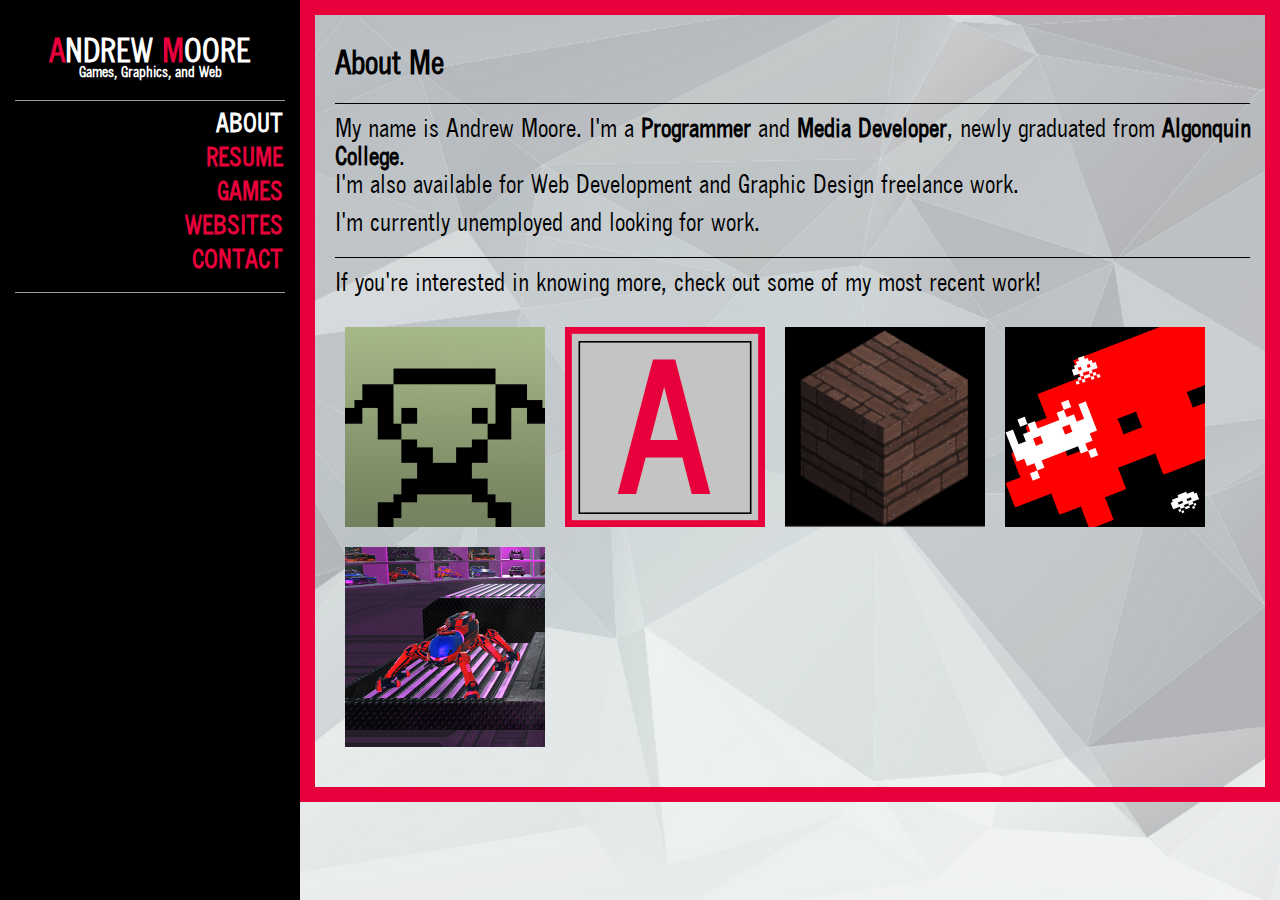
<file: index.html>
<!DOCTYPE html>
<html>
<!-- Head -->
	<head>
		<!-- metadata -->
		<meta charset="utf-8"/>
		<!-- Favicon -->
		<link rel="apple-touch-icon" sizes="57x57" href="Favicons/Favicons V2/apple-icon-57x57.png">
		<link rel="apple-touch-icon" sizes="60x60" href="Favicons/Favicons V2/apple-icon-60x60.png">
		<link rel="apple-touch-icon" sizes="72x72" href="Favicons/Favicons V2/apple-icon-72x72.png">
		<link rel="apple-touch-icon" sizes="76x76" href="Favicons/Favicons V2/apple-icon-76x76.png">
		<link rel="apple-touch-icon" sizes="114x114" href="Favicons/Favicons V2/apple-icon-114x114.png">
		<link rel="apple-touch-icon" sizes="120x120" href="Favicons/Favicons V2/apple-icon-120x120.png">
		<link rel="apple-touch-icon" sizes="144x144" href="Favicons/Favicons V2/apple-icon-144x144.png">
		<link rel="apple-touch-icon" sizes="152x152" href="Favicons/Favicons V2/apple-icon-152x152.png">
		<link rel="apple-touch-icon" sizes="180x180" href="Favicons/Favicons V2/apple-icon-180x180.png">
		<link rel="icon" type="image/png" sizes="192x192"  href="Favicons/Favicons V2/android-icon-192x192.png">
		<link rel="icon" type="image/png" sizes="32x32" href="Favicons/Favicons V2/favicon-32x32.png">
		<link rel="icon" type="image/png" sizes="96x96" href="Favicons/Favicons V2/favicon-96x96.png">
		<link rel="icon" type="image/png" sizes="16x16" href="Favicons/Favicons V2/favicon-16x16.png">
		<link rel="manifest" href="Favicons/Favicons V2/manifest.json">
		<meta name="msapplication-TileColor" content="#ffffff">
		<meta name="msapplication-TileImage" content="/ms-icon-144x144.png">
		<meta name="theme-color" content="#ffffff">
		<!-- Title -->
		<title>Andrew Moore - Games, Graphics, and Web</title>
		<!-- Javascript -->
		<script src="Javascripts/jquery-3.1.1.min.js"></script>
		<script src="Javascripts/sitenav_highlight.js"></script>
		<script src="Javascripts/overlay_reveal.js"></script>
		<!-- CSS -->
		<link rel="stylesheet" href="CSS/main.css"/>
		
	</head>
	
	

	<div class = "sidebarbg"></div>
	<div id = "sidenav"></div>
	
	<!-- Page Content -->
	<div class="index_content">
		<h1>About Me</h1>
		<hr>
		<p>My name is Andrew Moore. I'm a <strong>Programmer</strong> and <strong>Media Developer</strong>, newly graduated from <strong>Algonquin College</strong>.<br>
		I'm also available for Web Development and Graphic Design freelance work.</p>
		
		<p>I'm currently unemployed and looking for work.</p>
		<hr>
		<p>If you're interested in knowing more, check out some of my most recent work!</p>
		
		<div class="showcase">
			<!-- Pip Pup -->
			<div class="box_item">
				<img class="box_item_picture" src="Images/pip_pup_cropped.png" alt="Pip-Pup Game Image">
				<a href="pippup.html">
					<div class="box_item_overlay" onmouseover="showOverlay()" onmouseleave="hideOverlay()">
						<div class="box_item_name">Pip Pup</div>
						<div class="box_item_bottom_content">
							<div class="box_item_genre">Mobile, Virtual Pet</div>
							<div class="box_item_platform">Android</div>
						</div>			
					</div>
				</a>
			</div>
		
			<!-- Andrew Moore Website -->
			<div class="box_item">
				<img class="box_item_picture" src="Images/favicon_andrewmoore.png" alt="Website Image">
				<a href="index.html">
					<div class="box_item_overlay" onmouseover="showOverlay()" onmouseleave="hideOverlay()">
						<div class="box_item_name">alfabitsgamedev.com</div>
						<div class="box_item_bottom_content">
							<div class="box_item_genre">Game, Graphics and Web</div>
							<div class="box_item_platform">Andrew Moore</div>
						</div>			
					</div>
				</a>
			</div>
			
			<!-- WONDERCUBE -->
			<div class="box_item">
				<img class="box_item_picture" src="Images/wondercube_cropped.png" alt="Wondercube Game Image">
				<a href="wondercube.html">
					<div class="box_item_overlay" onmouseover="showOverlay()" onmouseleave="hideOverlay()">
						<div class="box_item_name">WONDERCUBE</div>
						<div class="box_item_bottom_content">
							<div class="box_item_genre">3D Box Puzzle Game</div>
							<div class="box_item_platform">PC</div>
						</div>			
					</div>
				</a>
			</div>
			
			<!-- Space Invaders: REDACTED -->
			<div class="box_item">
				<img class="box_item_picture" src="Images/spaceinvaders_cropped.png" alt="Space Game Image">
				<a href="spaceinvaders.html">
					<div class="box_item_overlay" onmouseover="showOverlay()" onmouseleave="hideOverlay()">
						<div class="box_item_name">Space Invaders: REDACTED</div>
						<div class="box_item_bottom_content">
							<div class="box_item_genre">2D Shoot 'Em Up</div>
							<div class="box_item_platform">PC</div>
						</div>			
					</div>
				</a>
			</div>
			
			<!-- Deathstrict -->
			<div class="box_item">
				<img class="box_item_picture" src="Images/deathstrict_image_cropped.png" alt="Deathstrict Game Image">
				<a href="deathstrict.html">
					<div class="box_item_overlay" onmouseover="showOverlay()" onmouseleave="hideOverlay()">
						<div class="box_item_name">DEATHSTRICT</div>
						<div class="box_item_bottom_content">
							<div class="box_item_genre">Vehicle Shooter</div>
							<div class="box_item_platform">PC</div>
						</div>			
					</div>
				</a>
			</div>
		</div>
		
	</div>
	
	<body>
		
	</body>
	
	<!-- Load the side navigation bar -->
	<script> 
		$(function(){
			$("#sidenav").load("sidenav.html");
		});
    </script>
	
</html>
</file>
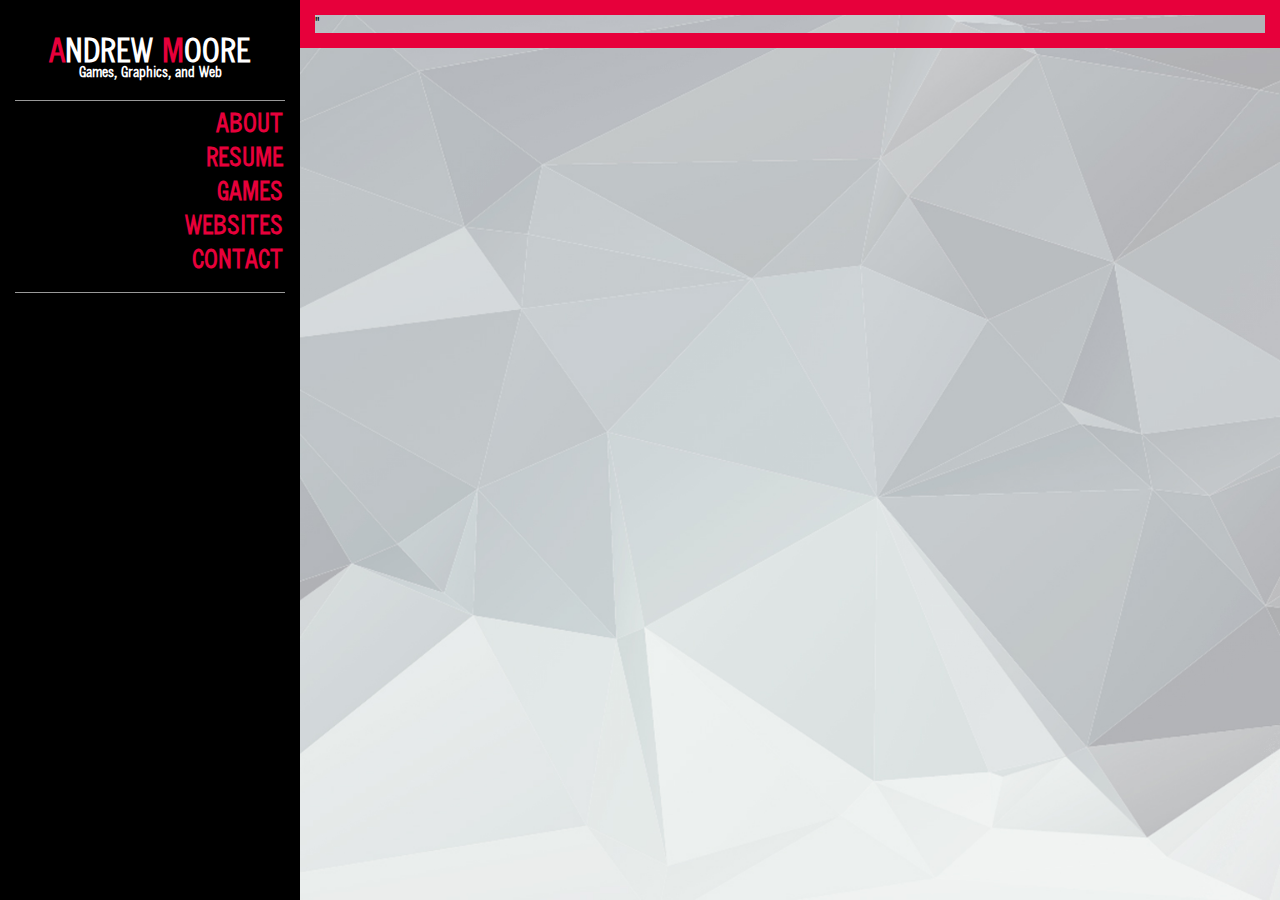
<file: about.html>
<!DOCTYPE html>
<html>
<!-- Head -->
	<head>
		<!-- metadata -->
		<meta charset="utf-8"/>
		<!-- Favicon -->
		<link rel="apple-touch-icon" sizes="57x57" href="Favicons/Favicons V2/apple-icon-57x57.png">
		<link rel="apple-touch-icon" sizes="60x60" href="Favicons/Favicons V2/apple-icon-60x60.png">
		<link rel="apple-touch-icon" sizes="72x72" href="Favicons/Favicons V2/apple-icon-72x72.png">
		<link rel="apple-touch-icon" sizes="76x76" href="Favicons/Favicons V2/apple-icon-76x76.png">
		<link rel="apple-touch-icon" sizes="114x114" href="Favicons/Favicons V2/apple-icon-114x114.png">
		<link rel="apple-touch-icon" sizes="120x120" href="Favicons/Favicons V2/apple-icon-120x120.png">
		<link rel="apple-touch-icon" sizes="144x144" href="Favicons/Favicons V2/apple-icon-144x144.png">
		<link rel="apple-touch-icon" sizes="152x152" href="Favicons/Favicons V2/apple-icon-152x152.png">
		<link rel="apple-touch-icon" sizes="180x180" href="Favicons/Favicons V2/apple-icon-180x180.png">
		<link rel="icon" type="image/png" sizes="192x192"  href="Favicons/Favicons V2/android-icon-192x192.png">
		<link rel="icon" type="image/png" sizes="32x32" href="Favicons/Favicons V2/favicon-32x32.png">
		<link rel="icon" type="image/png" sizes="96x96" href="Favicons/Favicons V2/favicon-96x96.png">
		<link rel="icon" type="image/png" sizes="16x16" href="Favicons/Favicons V2/favicon-16x16.png">
		<link rel="manifest" href="Favicons/Favicons V2/manifest.json">
		<meta name="msapplication-TileColor" content="#ffffff">
		<meta name="msapplication-TileImage" content="/ms-icon-144x144.png">
		<meta name="theme-color" content="#ffffff">
		<!-- Title -->
		<title>Andrew Moore - Games, Graphics, and Web</title>
		<!-- Javascript -->
		<script src="Javascripts/jquery-3.1.1.min.js"></script>
		<!-- CSS -->
		<link rel="stylesheet" href="CSS/main.css"/>
		
	</head>
	
	<script> 
		$(function(){
			$("#sidenav").load("sidenav.html"); 
		});
    </script> 

	<div class = "sidebarbg"></div>"
	<div id = "sidenav"></div>
	<div class = "about_page_content">
	
	</div>
	<body>
		
	</body>
</html>
</file>
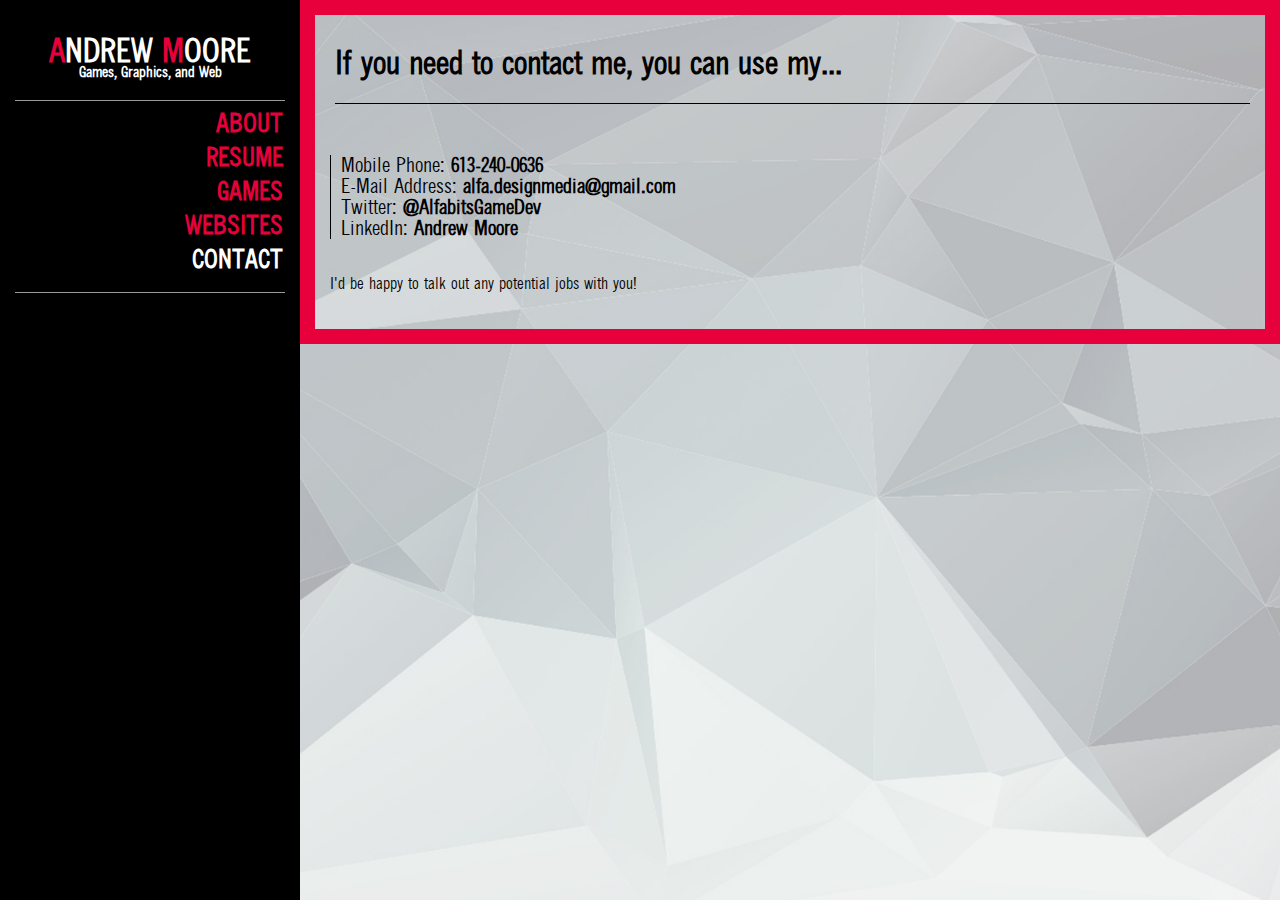
<file: contact.html>
<!DOCTYPE html>
<html>
<!-- Head -->
	<head>
		<!-- metadata -->
		<meta charset="utf-8"/>
		<!-- Favicon -->
		<link rel="apple-touch-icon" sizes="57x57" href="Favicons/Favicons V2/apple-icon-57x57.png">
		<link rel="apple-touch-icon" sizes="60x60" href="Favicons/Favicons V2/apple-icon-60x60.png">
		<link rel="apple-touch-icon" sizes="72x72" href="Favicons/Favicons V2/apple-icon-72x72.png">
		<link rel="apple-touch-icon" sizes="76x76" href="Favicons/Favicons V2/apple-icon-76x76.png">
		<link rel="apple-touch-icon" sizes="114x114" href="Favicons/Favicons V2/apple-icon-114x114.png">
		<link rel="apple-touch-icon" sizes="120x120" href="Favicons/Favicons V2/apple-icon-120x120.png">
		<link rel="apple-touch-icon" sizes="144x144" href="Favicons/Favicons V2/apple-icon-144x144.png">
		<link rel="apple-touch-icon" sizes="152x152" href="Favicons/Favicons V2/apple-icon-152x152.png">
		<link rel="apple-touch-icon" sizes="180x180" href="Favicons/Favicons V2/apple-icon-180x180.png">
		<link rel="icon" type="image/png" sizes="192x192"  href="Favicons/Favicons V2/android-icon-192x192.png">
		<link rel="icon" type="image/png" sizes="32x32" href="Favicons/Favicons V2/favicon-32x32.png">
		<link rel="icon" type="image/png" sizes="96x96" href="Favicons/Favicons V2/favicon-96x96.png">
		<link rel="icon" type="image/png" sizes="16x16" href="Favicons/Favicons V2/favicon-16x16.png">
		<link rel="manifest" href="Favicons/Favicons V2/manifest.json">
		<meta name="msapplication-TileColor" content="#ffffff">
		<meta name="msapplication-TileImage" content="/ms-icon-144x144.png">
		<meta name="theme-color" content="#ffffff">
		<!-- Title -->
		<title>Andrew Moore - Games, Graphics, and Web</title>
		<!-- Javascript -->
		<script src="Javascripts/jquery-3.1.1.min.js"></script>
		<!-- CSS -->
		<link rel="stylesheet" href="CSS/main.css"/>
		<link rel="stylesheet" href="CSS/contact.css"/>
		
	</head>
	
	<script> 
		$(function(){
			$("#sidenav").load("sidenav.html"); 
		});
    </script> 

	<div class = "sidebarbg"></div>
	<div id = "sidenav"></div>
	
	<div class="index_content">
		<h1>If you need to contact me, you can use my...</h1>
		<hr>
	</div>
	<div class="content">
		<p class="verticalline">
			Mobile Phone: <strong>613-240-0636</strong><br>
			E-Mail Address: <a href="mailto:alfa.designmedia@gmail">alfa.designmedia@gmail.com</a><br>
			Twitter: <a class="twitter_link" href="https://twitter.com/AlfabitsGameDev">@AlfabitsGameDev</a><br>
			LinkedIn: <a class="linkedin_link" href="https://ca.linkedin.com/in/andrew-moore-38a0ab98">Andrew Moore</a>
		</p>
		
		<div class="clear"></div>
		
		<p>I'd be happy to talk out any potential jobs with you!</p>
	</div>
	<body>
		
	</body>
	
	
</html>
</file>
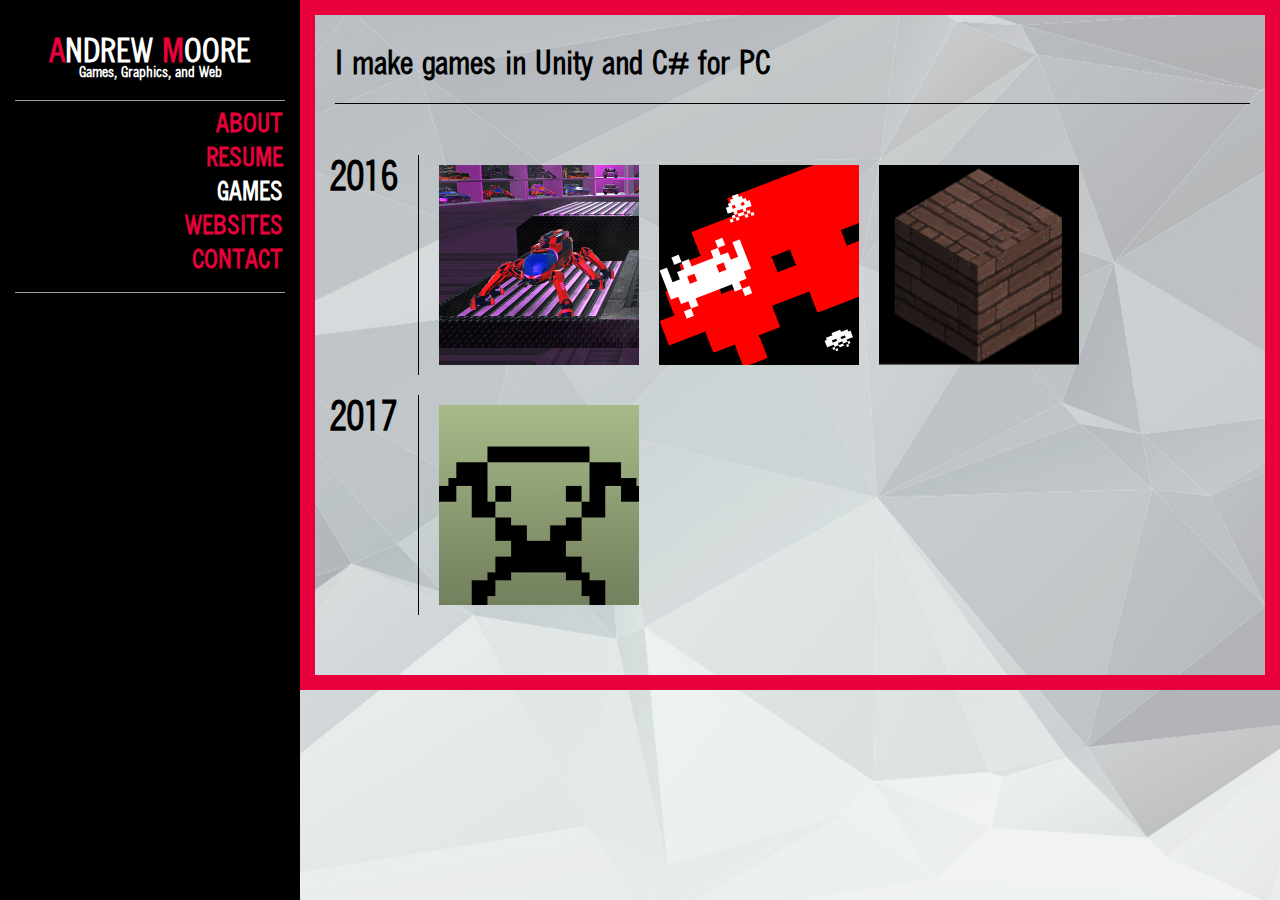
<file: games.html>
<!DOCTYPE html>
<html>
<!-- Head -->
	<head>
		<!-- metadata -->
		<meta name="viewport" content="width=device-width, initial-scale=1" charset="utf-8">
		<!-- Favicon -->
		<link rel="apple-touch-icon" sizes="57x57" href="Favicons/Favicons V2/apple-icon-57x57.png">
		<link rel="apple-touch-icon" sizes="60x60" href="Favicons/Favicons V2/apple-icon-60x60.png">
		<link rel="apple-touch-icon" sizes="72x72" href="Favicons/Favicons V2/apple-icon-72x72.png">
		<link rel="apple-touch-icon" sizes="76x76" href="Favicons/Favicons V2/apple-icon-76x76.png">
		<link rel="apple-touch-icon" sizes="114x114" href="Favicons/Favicons V2/apple-icon-114x114.png">
		<link rel="apple-touch-icon" sizes="120x120" href="Favicons/Favicons V2/apple-icon-120x120.png">
		<link rel="apple-touch-icon" sizes="144x144" href="Favicons/Favicons V2/apple-icon-144x144.png">
		<link rel="apple-touch-icon" sizes="152x152" href="Favicons/Favicons V2/apple-icon-152x152.png">
		<link rel="apple-touch-icon" sizes="180x180" href="Favicons/Favicons V2/apple-icon-180x180.png">
		<link rel="icon" type="image/png" sizes="192x192"  href="Favicons/Favicons V2/android-icon-192x192.png">
		<link rel="icon" type="image/png" sizes="32x32" href="Favicons/Favicons V2/favicon-32x32.png">
		<link rel="icon" type="image/png" sizes="96x96" href="Favicons/Favicons V2/favicon-96x96.png">
		<link rel="icon" type="image/png" sizes="16x16" href="Favicons/Favicons V2/favicon-16x16.png">
		<link rel="manifest" href="Favicons/Favicons V2/manifest.json">
		<meta name="msapplication-TileColor" content="#ffffff">
		<meta name="msapplication-TileImage" content="/ms-icon-144x144.png">
		<meta name="theme-color" content="#ffffff">
		<!-- Title -->
		<title>Andrew Moore - Games, Graphics, and Web</title>
		<!-- Javascript -->
		<script src="Javascripts/jquery-3.1.1.min.js"></script>
		<script src="Javascripts/overlay_reveal.js"></script>
		<!-- CSS -->
		<link rel="stylesheet" href="CSS/main.css"/>
		<link rel="stylesheet" href="CSS/games.css"/>
		
	</head>
	
	<script> 
		$(function(){
			$("#sidenav").load("sidenav.html"); 
		});
    </script> 

	<div class = "sidebarbg"></div>
	<div id = "sidenav"></div>
	
	<div class="index_content">
		<h1>I make games in Unity and C# for PC</h1>
		<hr>
	</div>
	
	<div class="content">
	
		<div class="showcase">
			<!-- 2016 -->
			<div class="yearly_games">
			
			<h1><strong>2016</strong></h1>
				<div class="verticalline">
						<!-- Deathstrict -->
						<div class="box_item">
							<img class="box_item_picture" src="Images/deathstrict_image_cropped.png" alt="Deathstrict Game Image">
							<a href="deathstrict.html">
								<div class="box_item_overlay" onmouseover="showOverlay()" onmouseleave="hideOverlay()">
									<div class="box_item_name">DEATHSTRICT</div>
									<div class="box_item_bottom_content">
										<div class="box_item_genre">Vehicle Shooter</div>
										<div class="box_item_platform">PC</div>
									</div>
									
								</div>
							</a>
						</div>
						
						<!-- Space Invaders: REDACTED -->
						<div class="box_item">
							<img class="box_item_picture" src="Images/spaceinvaders_cropped.png" alt="Deathstrict Game Image">
							<a href="spaceinvaders.html">
								<div class="box_item_overlay" onmouseover="showOverlay()" onmouseleave="hideOverlay()">
									<div class="box_item_name">Space Invaders: REDACTED</div>
									<div class="box_item_bottom_content">
										<div class="box_item_genre">2D Shoot-Em-Up</div>
										<div class="box_item_platform">PC</div>
									</div>
								</div>
							</a>
						</div>
						
						<!-- WonderCube -->
						<div class="box_item">
							<img class="box_item_picture" src="Images/wondercube_cropped.png" alt="WonderCube Game Image">
							<a href="wondercube.html">
								<div class="box_item_overlay" onmouseover="showOverlay()" onmouseleave="hideOverlay()">
									<div class="box_item_name">WonderCube</div>
									<div class="box_item_bottom_content">
										<div class="box_item_genre">3D Box Puzzle Game</div>
										<div class="box_item_platform">PC</div>
									</div>
								</div>
							</a>
						</div>
					
					<div class="clear"></div>
				</div>
			</div>
			
			<div class = "yearly_games">
			<h1><strong>2017</strong></h1>
				<div class="verticalline">

						<!-- Pip-Pup -->
						<div class="box_item">
							<img class="box_item_picture" src="Images/pip_pup_cropped.png" alt="Pip-Pup Game Image">
							<a href="pippup.html">
								<div class="box_item_overlay" onmouseover="showOverlay()" onmouseleave="hideOverlay()">
									<div class="box_item_name">Pip-Pup</div>
									<div class="box_item_bottom_content">
										<div class="box_item_genre">Mobile, Virtual Pet</div>
										<div class="box_item_platform">Android</div>
									</div>
									
								</div>
							</a>
						</div>
					
					<div class="clear"></div>
				</div>
			</div>
		</div>
	</div>
<body>
</html>
</file>
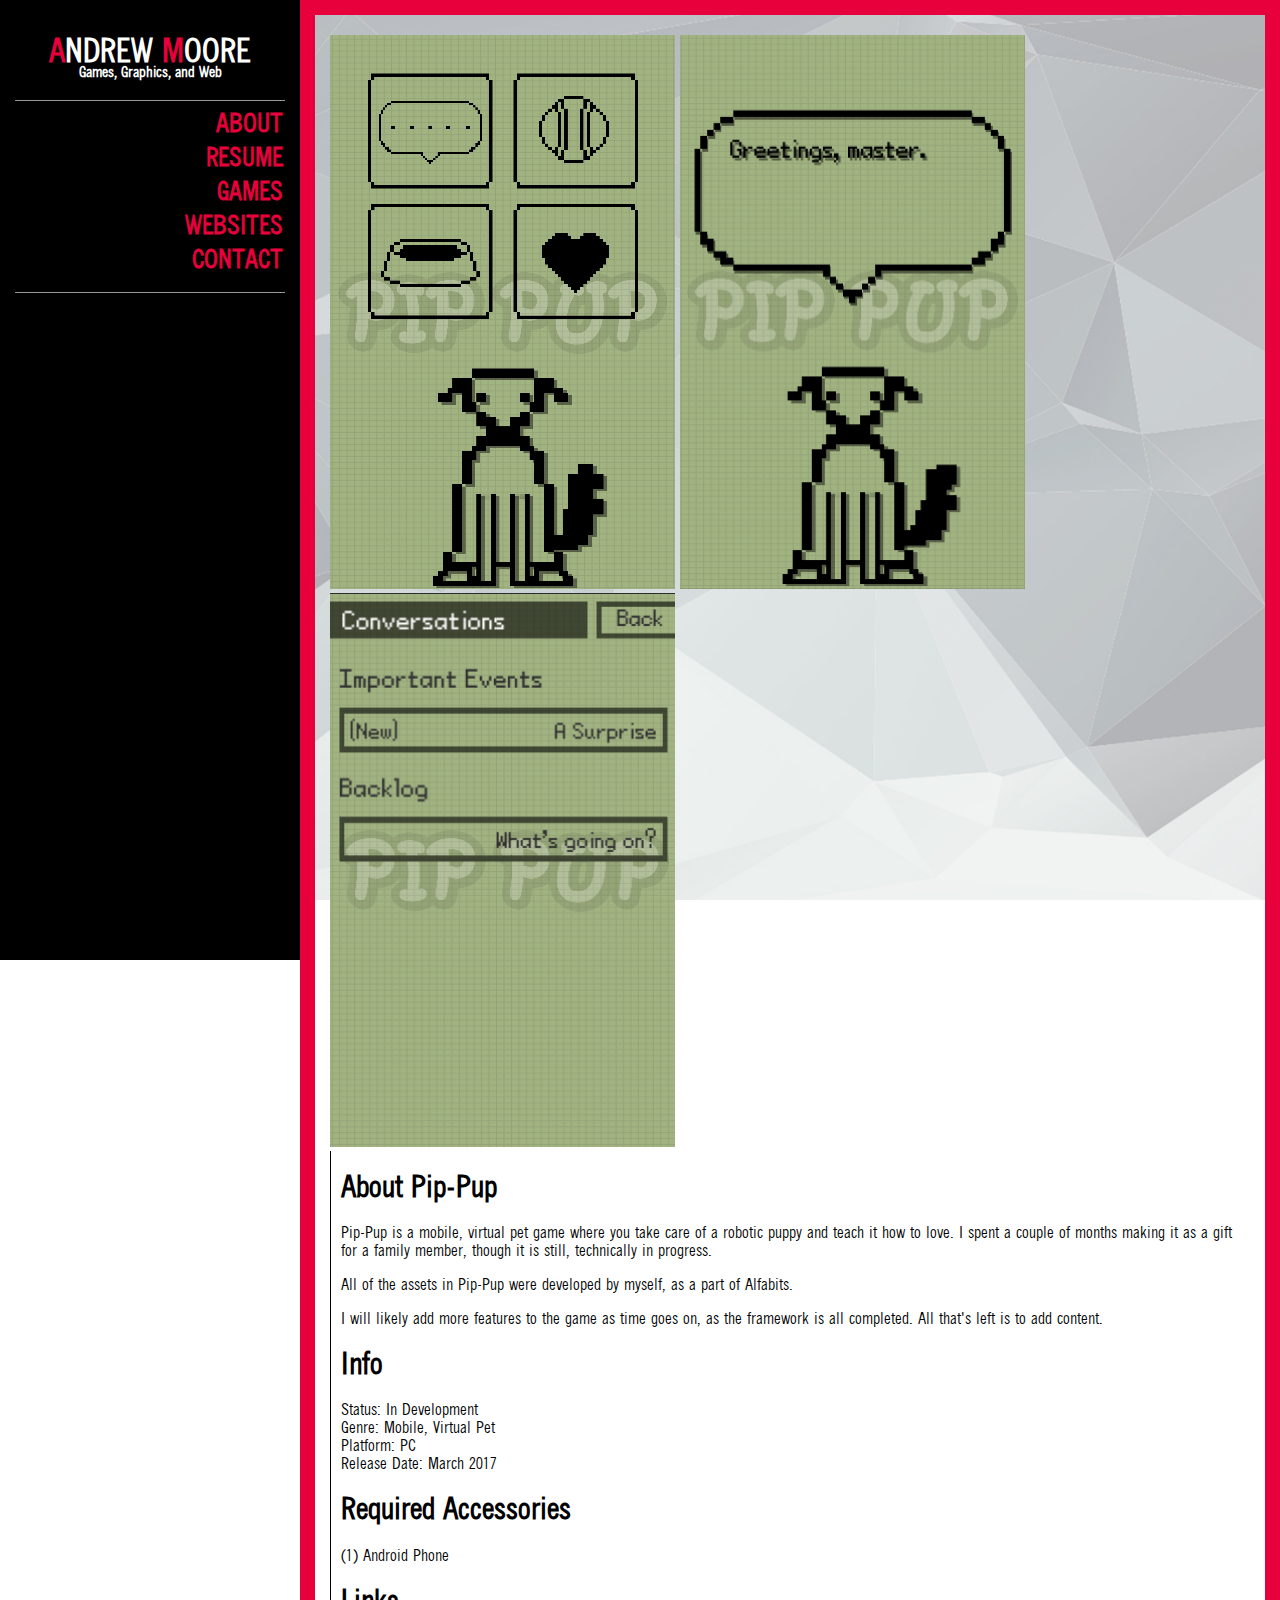
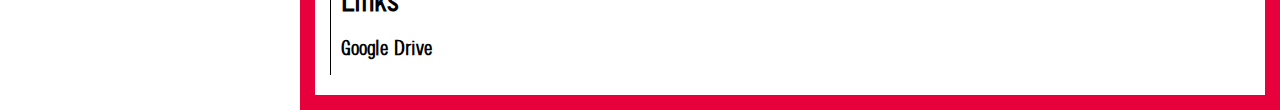
<file: pippup.html>
<!DOCTYPE html>
<html>
<!-- Head -->
	<head>
		<!-- metadata -->
		<meta charset="utf-8"/>
		<!-- Favicon -->
		<link rel="apple-touch-icon" sizes="57x57" href="Favicons/Favicons V2/apple-icon-57x57.png">
		<link rel="apple-touch-icon" sizes="60x60" href="Favicons/Favicons V2/apple-icon-60x60.png">
		<link rel="apple-touch-icon" sizes="72x72" href="Favicons/Favicons V2/apple-icon-72x72.png">
		<link rel="apple-touch-icon" sizes="76x76" href="Favicons/Favicons V2/apple-icon-76x76.png">
		<link rel="apple-touch-icon" sizes="114x114" href="Favicons/Favicons V2/apple-icon-114x114.png">
		<link rel="apple-touch-icon" sizes="120x120" href="Favicons/Favicons V2/apple-icon-120x120.png">
		<link rel="apple-touch-icon" sizes="144x144" href="Favicons/Favicons V2/apple-icon-144x144.png">
		<link rel="apple-touch-icon" sizes="152x152" href="Favicons/Favicons V2/apple-icon-152x152.png">
		<link rel="apple-touch-icon" sizes="180x180" href="Favicons/Favicons V2/apple-icon-180x180.png">
		<link rel="icon" type="image/png" sizes="192x192"  href="Favicons/Favicons V2/android-icon-192x192.png">
		<link rel="icon" type="image/png" sizes="32x32" href="Favicons/Favicons V2/favicon-32x32.png">
		<link rel="icon" type="image/png" sizes="96x96" href="Favicons/Favicons V2/favicon-96x96.png">
		<link rel="icon" type="image/png" sizes="16x16" href="Favicons/Favicons V2/favicon-16x16.png">
		<link rel="manifest" href="Favicons/Favicons V2/manifest.json">
		<meta name="msapplication-TileColor" content="#ffffff">
		<meta name="msapplication-TileImage" content="/ms-icon-144x144.png">
		<meta name="theme-color" content="#ffffff">
		<!-- Title -->
		<title>Andrew Moore - Games, Graphics, and Web</title>
		<!-- Javascript -->
		<script src="Javascripts/jquery-3.1.1.min.js"></script>
		<script src="Javascripts/overlay_reveal.js"></script>
		<!-- CSS -->
		<link rel="stylesheet" href="CSS/main.css"/>
		<link rel="stylesheet" href="CSS/games.css"/>
		<link rel="stylesheet" href="CSS/sub_games.css"/>
		
	</head>
	
	<script> 
		$(function(){
			$("#sidenav").load("sidenav.html"); 
		});
    </script> 

	<div class = "sidebarbg"></div>
	<div id = "sidenav"></div>
	
	<div class="index_content">
		
	</div>
	
	<div class="content">
		<div class="sub_content">
		
			<img src="Images/pippup_img_1.png" alt="Pip-Pup Ref. 1" width="345" height="554">
			<img src="Images/pippup_img_2.png" alt="Pip-Pup Ref. 2" width="345" height="554">
			<img src="Images/pippup_img_3.png" alt="Pip-Pup Ref. 3" width="345" height="554">
		
			<div class="verticalline">
				<h1>About Pip-Pup</h1>
				
				<p>Pip-Pup is a mobile, virtual pet game where you take care of a robotic puppy and teach it how to love. I spent a couple of
				months making it as a gift for a family member, though it is still, technically in progress.</p>
				
				<p>All of the assets in Pip-Pup were developed by myself, as a part of Alfabits.</p>
				
				<p>I will likely add more features to the game as time goes on, as the framework is all completed. All that's left is to add
				content.</p>
				
				<h1>Info</h1>
				<p>
					Status: In Development<br>
					Genre: Mobile, Virtual Pet<br>
					Platform: PC<br>
					Release Date: March 2017<br>
				</p>
				
				<h1>Required Accessories</h1>
				<p>
					(1) Android Phone <br>
				</p>
				
				<h1>Links</h1>
				<p>
					<a href="https://drive.google.com/file/d/0B6-OnSNnNAdKa014QUxpaERJR2s/view?usp=sharing"><strong>Google Drive</strong></a>
				</p>
			</div>
			
		</div>
		
		
	</div>
	<body>
	</body>
</html>
</file>
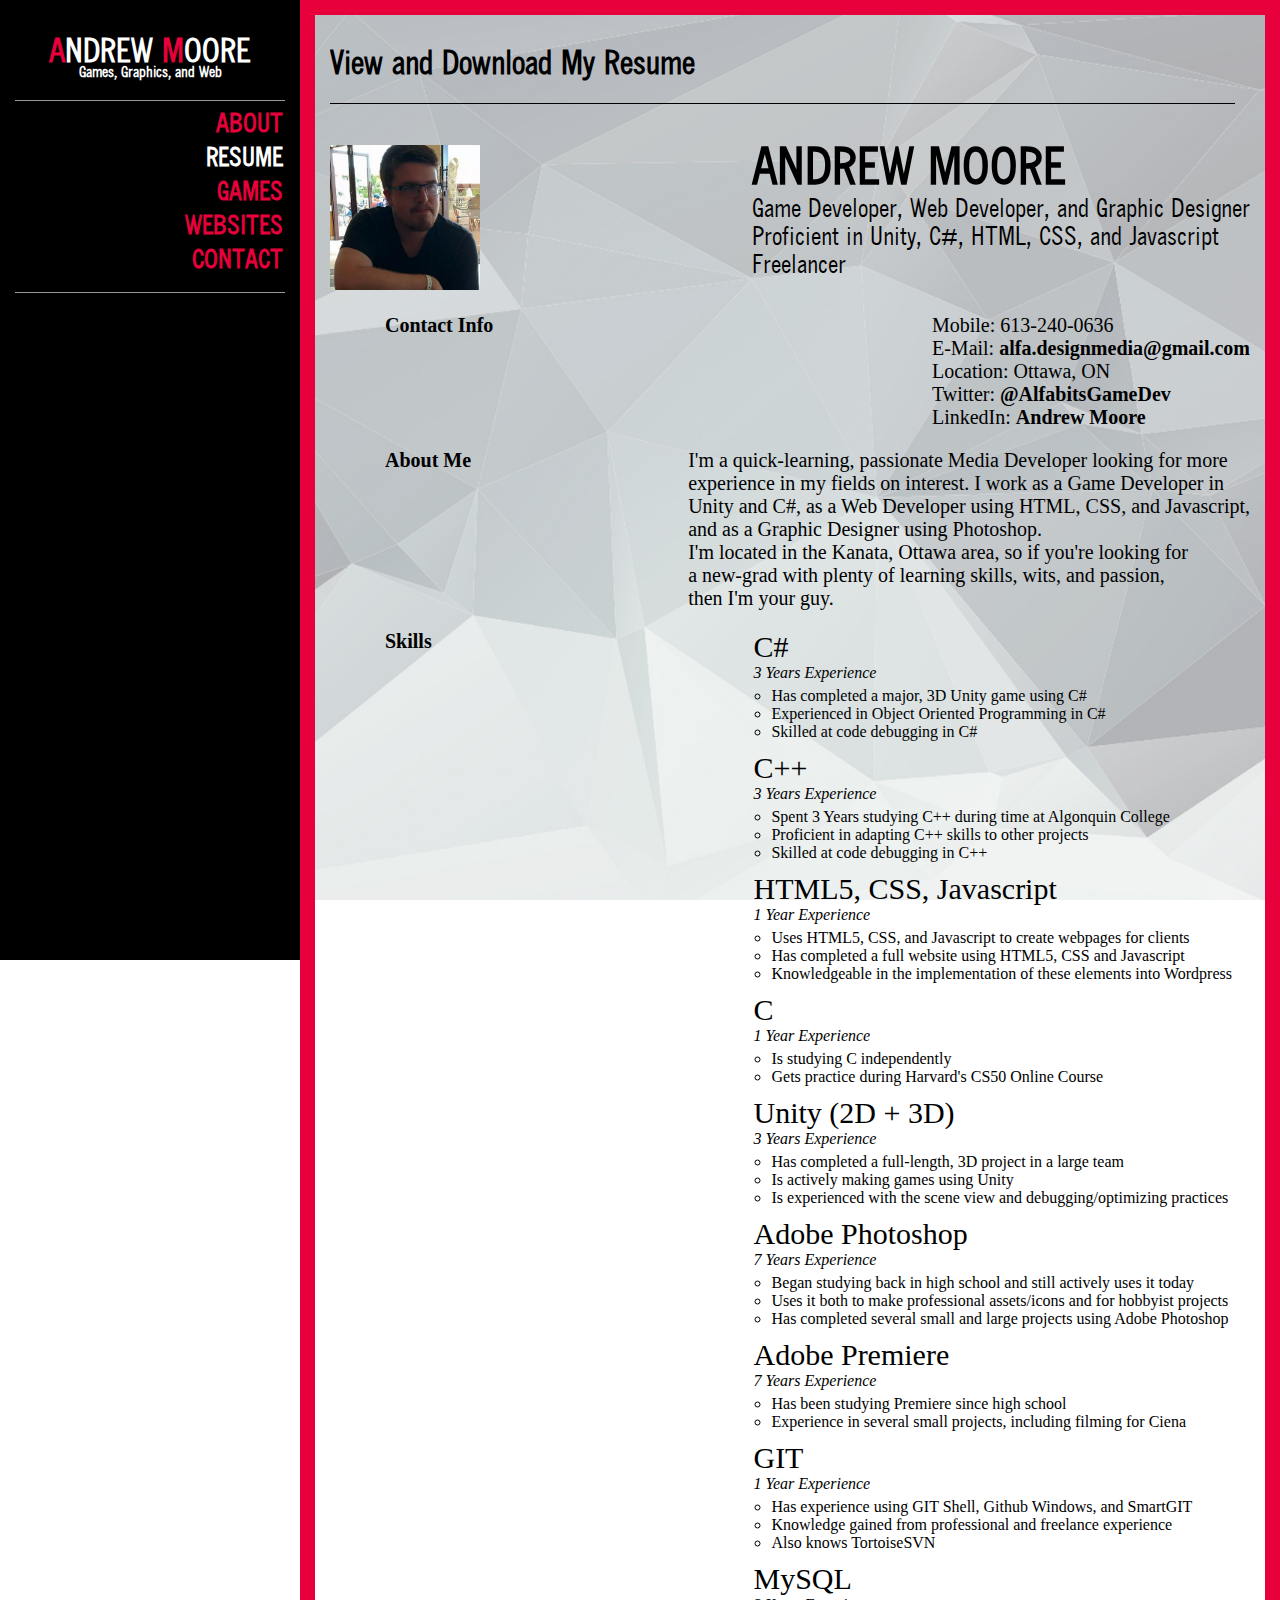
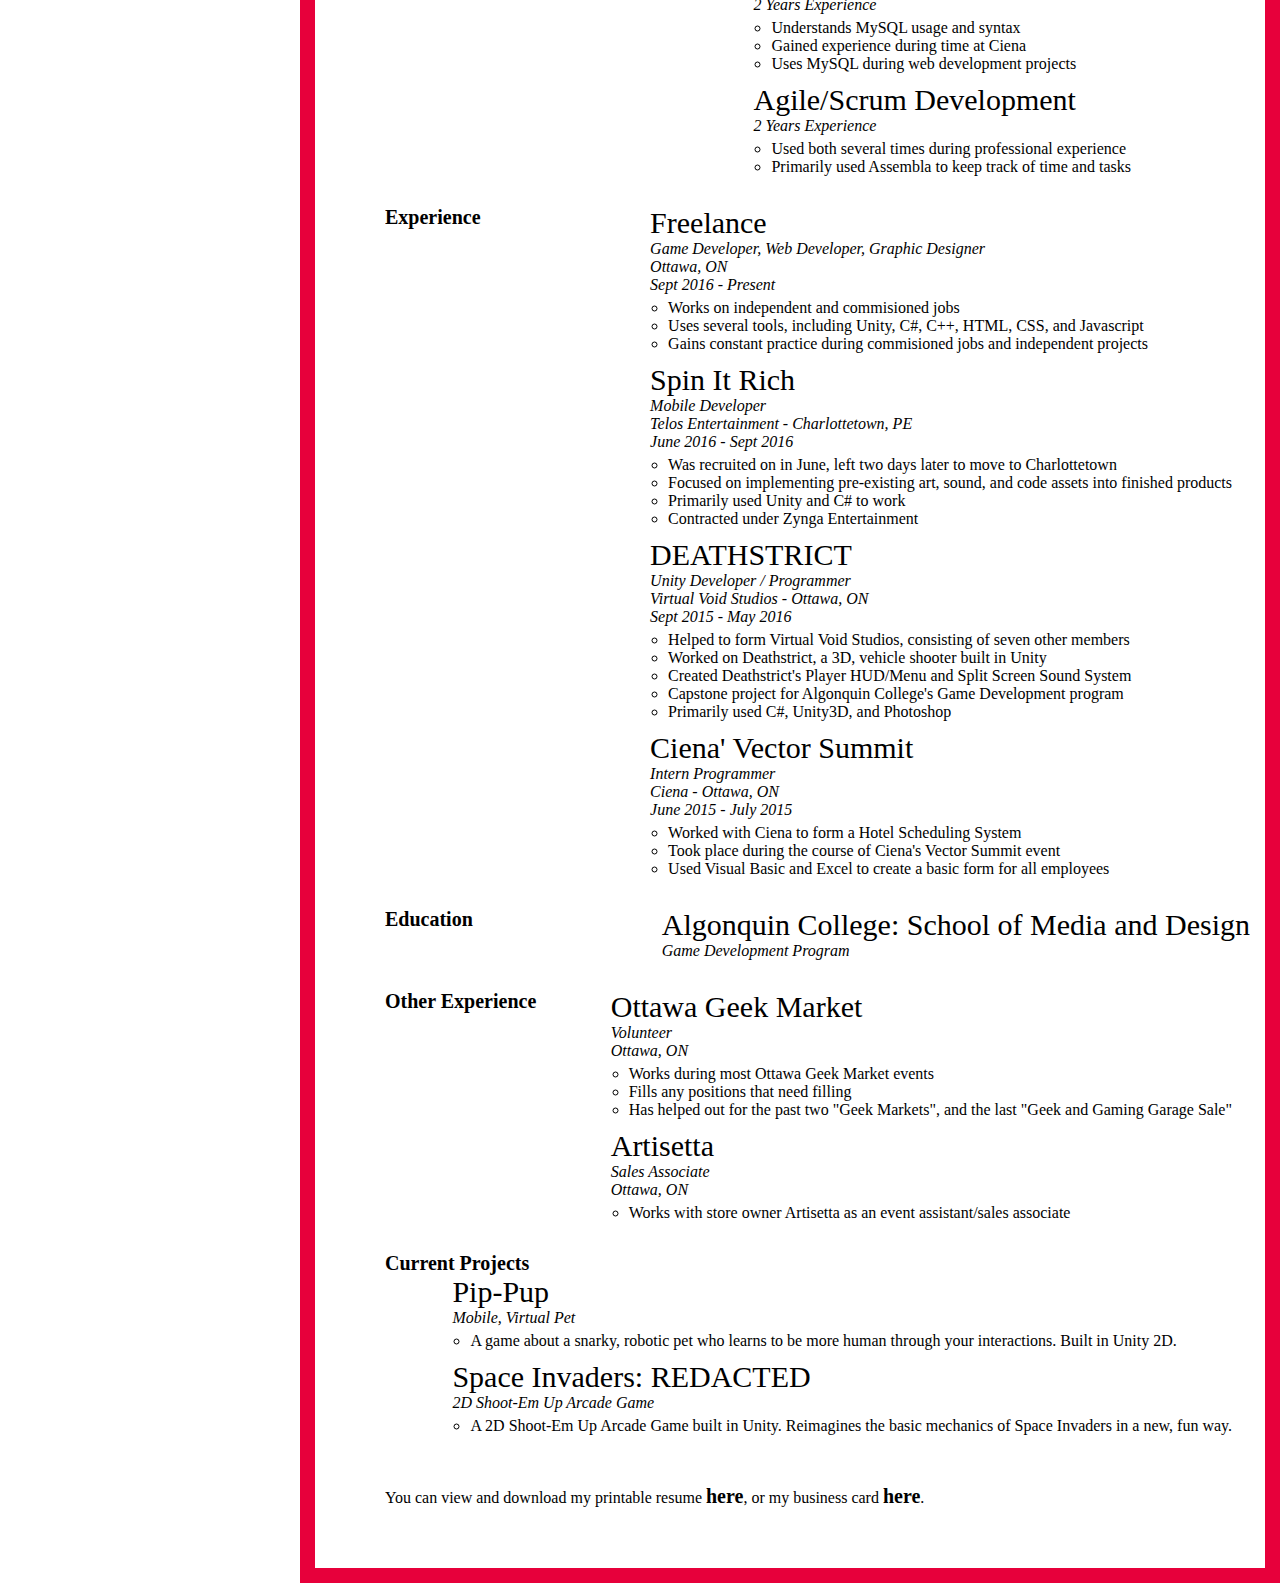
<file: resume.html>
<!DOCTYPE html>
<html>
<!-- Head -->
	<head>
		<!-- metadata -->
		<meta charset="utf-8"/>
		<!-- Favicon -->
		<link rel="apple-touch-icon" sizes="57x57" href="Favicons/Favicons V2/apple-icon-57x57.png">
		<link rel="apple-touch-icon" sizes="60x60" href="Favicons/Favicons V2/apple-icon-60x60.png">
		<link rel="apple-touch-icon" sizes="72x72" href="Favicons/Favicons V2/apple-icon-72x72.png">
		<link rel="apple-touch-icon" sizes="76x76" href="Favicons/Favicons V2/apple-icon-76x76.png">
		<link rel="apple-touch-icon" sizes="114x114" href="Favicons/Favicons V2/apple-icon-114x114.png">
		<link rel="apple-touch-icon" sizes="120x120" href="Favicons/Favicons V2/apple-icon-120x120.png">
		<link rel="apple-touch-icon" sizes="144x144" href="Favicons/Favicons V2/apple-icon-144x144.png">
		<link rel="apple-touch-icon" sizes="152x152" href="Favicons/Favicons V2/apple-icon-152x152.png">
		<link rel="apple-touch-icon" sizes="180x180" href="Favicons/Favicons V2/apple-icon-180x180.png">
		<link rel="icon" type="image/png" sizes="192x192"  href="Favicons/Favicons V2/android-icon-192x192.png">
		<link rel="icon" type="image/png" sizes="32x32" href="Favicons/Favicons V2/favicon-32x32.png">
		<link rel="icon" type="image/png" sizes="96x96" href="Favicons/Favicons V2/favicon-96x96.png">
		<link rel="icon" type="image/png" sizes="16x16" href="Favicons/Favicons V2/favicon-16x16.png">
		<link rel="manifest" href="Favicons/Favicons V2/manifest.json">
		<meta name="msapplication-TileColor" content="#ffffff">
		<meta name="msapplication-TileImage" content="/ms-icon-144x144.png">
		<meta name="theme-color" content="#ffffff">
		<!-- Title -->
		<title>Andrew Moore - Games, Graphics, and Web</title>
		<!-- Javascript -->
		<script src="Javascripts/jquery-3.1.1.min.js"></script>
		<!-- CSS -->
		<link rel="stylesheet" href="CSS/main.css"/>
		<link rel="stylesheet" href="CSS/resume.css"/>
		
	</head>
	
	<script> 
		$(function(){
			$("#sidenav").load("sidenav.html"); 
		});
    </script> 

	<div class = "sidebarbg"></div>
	<div id = "sidenav"></div>
	
	<div class="content">
		<h1>View and Download My Resume</h1>
		<hr>
	</div>
	<div class="content">
		<!-- Header -->
		<div class="header">
			<div class="left">
				<img src="Images/andrewmoore1.png" alt="Andrew Moore" width="150px" height="150px">
			</div>
			<div class = "right">
				<p><strong class="myName">ANDREW MOORE</strong><br>
				Game Developer, Web Developer, and Graphic Designer<br>
				Proficient in Unity, C#, HTML, CSS, and Javascript<br>
				Freelancer<br></p>
			</div>
			<div class="clear"></div>
		</div>
		<!-- Main Body -->
		<div class="no_picture_info">
			<!-- Contact Info -->
			<div class="left">
				<h1><strong>Contact Info</strong></h1>
			</div>
			<div class="right">
				<p>
				Mobile: 613-240-0636<br>
				E-Mail: <a href="mailto:alfa.designmedia@gmail.com"><strong>alfa.designmedia@gmail.com</strong></a><br>
				Location: Ottawa, ON<br>
				Twitter: <a class="twitter_link" href="https://twitter.com/AlfabitsGameDev"><strong>@AlfabitsGameDev</strong></a><br>
				LinkedIn: <a class="linkedin_link" href="https://ca.linkedin.com/in/andrew-moore-38a0ab98">Andrew Moore</a>
				</p>
			</div>
			<div class="clear"></div>
		</div>

		<!-- About Me -->
		<div class="no_picture_info">
			<div class="left">
				<h1><strong>About Me</strong></h1>
				</div>
			<div class="right">
				<p>
				I'm a quick-learning, passionate Media Developer looking for more<br>
				experience in my fields on interest. I work as a Game Developer in<br>
				Unity and C#, as a Web Developer using HTML, CSS, and Javascript,<br> 
				and as a Graphic Designer using Photoshop.<br>
				I'm located in the Kanata, Ottawa area, so if you're looking for<br>
				a new-grad with plenty of learning skills, wits, and passion,<br>
				then I'm your guy.<br>
				</p>
				
				<div class="clear"></div>
			</div>
		</div>
		
		<!-- Skills -->
		<div class="no_picture_info">
			<div class="left">
				<h1><strong>Skills</strong></h1>
			</div>
			<div class="right">
				<div>
				
					<div class="resume_listing_item">
						<div class="resume_listing_name">C#</div>
						<div class="resume_listing_length">3 Years Experience</div>
						<div class="resume_listing_specifics">
							<ul>
								<li>Has completed a major, 3D Unity game using C#</li>
								<li>Experienced in Object Oriented Programming in C#</li>
								<li>Skilled at code debugging in C#</li>
							</ul>
						</div>
					</div>
					
					<div class="resume_listing_item">
						<div class="resume_listing_name">C++</div>
						<div class="resume_listing_length">3 Years Experience</div>
						<div class="resume_listing_specifics">
							<ul>
								<li>Spent 3 Years studying C++ during time at Algonquin College</li>
								<li>Proficient in adapting C++ skills to other projects</li>
								<li>Skilled at code debugging in C++</li>
							</ul>
						</div>
					</div>
					
					<div class="resume_listing_item">
						<div class="resume_listing_name">HTML5, CSS, Javascript</div>
						<div class="resume_listing_length">1 Year Experience</div>
						<div class="resume_listing_specifics">
							<ul>
								<li>Uses HTML5, CSS, and Javascript to create webpages for clients</li>
								<li>Has completed a full website using HTML5, CSS and Javascript</li>
								<li>Knowledgeable in the implementation of these elements into Wordpress</li>
							</ul>
						</div>
					</div>
					
					<div class="resume_listing_item">
						<div class="resume_listing_name">C</div>
						<div class="resume_listing_length">1 Year Experience</div>
						<div class="resume_listing_specifics">
							<ul>
								<li>Is studying C independently</li>
								<li>Gets practice during Harvard's CS50 Online Course</li>
							</ul>
						</div>
					</div>
					
					<div class="resume_listing_item">
						<div class="resume_listing_name">Unity (2D + 3D)</div>
						<div class="resume_listing_length">3 Years Experience</div>
						<div class="resume_listing_specifics">
							<ul>
								<li>Has completed a full-length, 3D project in a large team</li>
								<li>Is actively making games using Unity</li>
								<li>Is experienced with the scene view and debugging/optimizing practices</li>
							</ul>
						</div>
					</div>
					
					<div class="resume_listing_item">
						<div class="resume_listing_name">Adobe Photoshop</div>
						<div class="resume_listing_length">7 Years Experience</div>
						<div class="resume_listing_specifics">
							<ul>
								<li>Began studying back in high school and still actively uses it today</li>
								<li>Uses it both to make professional assets/icons and for hobbyist projects</li>
								<li>Has completed several small and large projects using Adobe Photoshop</li>
							</ul>
						</div>
					</div>
					
					<div class="resume_listing_item">
						<div class="resume_listing_name">Adobe Premiere</div>
						<div class="resume_listing_length">7 Years Experience</div>
						<div class="resume_listing_specifics">
							<ul>
								<li>Has been studying Premiere since high school</li>
								<li>Experience in several small projects, including filming for Ciena</li>
							</ul>
						</div>
					</div>
					
					<div class="resume_listing_item">
						<div class="resume_listing_name">GIT</div>
						<div class="resume_listing_length">1 Year Experience</div>
						<div class="resume_listing_specifics">
							<ul>
								<li>Has experience using GIT Shell, Github Windows, and SmartGIT</li>
								<li>Knowledge gained from professional and freelance experience</li>
								<li>Also knows TortoiseSVN</li>
							</ul>
						</div>
					</div>
					
					
					<div class="resume_listing_item">
						<div class="resume_listing_name">MySQL</div>
						<div class="resume_listing_length">2 Years Experience</div>
						<div class="resume_listing_specifics">
							<ul>
								<li>Understands MySQL usage and syntax</li>
								<li>Gained experience during time at Ciena</li>
								<li>Uses MySQL during web development projects</li>
							</ul>
						</div>
					</div>
					
					<div class="resume_listing_item">
						<div class="resume_listing_name">Agile/Scrum Development</div>
						<div class="resume_listing_length">2 Years Experience</div>
						<div class="resume_listing_specifics">
							<ul>
								<li>Used both several times during professional experience</li>
								<li>Primarily used Assembla to keep track of time and tasks</li>
							</ul>
						</div>
					</div>
				
				</div>
				
				<div class="clear"></div>
			</div>
			
		</div>

		<!-- Experience -->
		<div class="no_picture_info">
			<div class="left">
				<h1><strong>Experience</strong></h1>
			</div>
			<div class="right">
				<div>
				
					<div class="resume_listing_item">
						<div class="resume_listing_name">Freelance</div>
						<div class="resume_listing_length">Game Developer, Web Developer, Graphic Designer</div>
						<div class="resume_listing_length">Ottawa, ON</div>
						<div class="resume_listing_length">Sept 2016 - Present</div>
						<div class="resume_listing_specifics">
							<ul>
								<li>Works on independent and commisioned jobs</li>
								<li>Uses several tools, including Unity, C#, C++, HTML, CSS, and Javascript</li>
								<li>Gains constant practice during commisioned jobs and independent projects</li>
							</ul>
						</div>
					</div>
				
					<div class="resume_listing_item">
						<div class="resume_listing_name">Spin It Rich</div>
						<div class="resume_listing_length">Mobile Developer</div>
						<div class="resume_listing_length">Telos Entertainment - Charlottetown, PE</div>
						<div class="resume_listing_length">June 2016 - Sept 2016</div>
						<div class="resume_listing_specifics">
							<ul>
								<li>Was recruited on in June, left two days later to move to Charlottetown</li>
								<li>Focused on implementing pre-existing art, sound, and code assets into finished products</li>
								<li>Primarily used Unity and C# to work</li>
								<li>Contracted under Zynga Entertainment</li>
							</ul>
						</div>
					</div>
					
					<div class="resume_listing_item">
						<div class="resume_listing_name">DEATHSTRICT</div>
						<div class="resume_listing_length">Unity Developer / Programmer</div>
						<div class="resume_listing_length">Virtual Void Studios - Ottawa, ON</div>
						<div class="resume_listing_length">Sept 2015 - May 2016</div>
						<div class="resume_listing_specifics">
							<ul>
								<li>Helped to form Virtual Void Studios, consisting of seven other members</li>
								<li>Worked on Deathstrict, a 3D, vehicle shooter built in Unity</li>
								<li>Created Deathstrict's Player HUD/Menu and Split Screen Sound System</li>
								<li>Capstone project for Algonquin College's Game Development program</li>
								<li>Primarily used C#, Unity3D, and Photoshop </li>
							</ul>
						</div>
					</div>
					
					<div class="resume_listing_item">
						<div class="resume_listing_name">Ciena' Vector Summit</div>
						<div class="resume_listing_length">Intern Programmer</div>
						<div class="resume_listing_length">Ciena - Ottawa, ON</div>
						<div class="resume_listing_length">June 2015 - July 2015</div>
						<div class="resume_listing_specifics">
							<ul>
								<li>Worked with Ciena to form a Hotel Scheduling System</li>
								<li>Took place during the course of Ciena's Vector Summit event</li>
								<li>Used Visual Basic and Excel to create a basic form for all employees</li>
							</ul>
						</div>
					</div>

				</div>
				
				<div class="clear"></div>
			</div>
			
		</div>

		<!-- Education -->
		<div class="no_picture_info">
			<div class="left">
				<h1><strong>Education</strong></h1>
			</div>
			<div class="right">
				<div>
				
					<div class="resume_listing_item">
						<div class="resume_listing_name">Algonquin College: School of Media and Design</div>
						<div class="resume_listing_length">Game Development Program</div>
					</div>
					
				</div>
				
				<div class="clear"></div>
			</div>
		</div>

		<!-- Other Experience -->
		<div class="no_picture_info">
			<div class="left">
				<h1><strong>Other Experience</strong></h1>
			</div>
			<div class="right">
				<div>
				
					<div class="resume_listing_item">
						<div class="resume_listing_name">Ottawa Geek Market</div>
						<div class="resume_listing_length">Volunteer</div>
						<div class="resume_listing_length">Ottawa, ON</div>
						<div class="resume_listing_specifics">
							<ul>
								<li>Works during most Ottawa Geek Market events</li>
								<li>Fills any positions that need filling</li>
								<li>Has helped out for the past two "Geek Markets", and the last "Geek and Gaming Garage Sale"</li>
							</ul>
						</div>
					</div>
					
					<div class="resume_listing_item">
						<div class="resume_listing_name">Artisetta</div>
						<div class="resume_listing_length">Sales Associate</div>
						<div class="resume_listing_length">Ottawa, ON</div>
						<div class="resume_listing_specifics">
							<ul>
								<li>Works with store owner Artisetta as an event assistant/sales associate</li>
							</ul>
						</div>
					</div>
					
				</div>
				
				<div class="clear"></div>
			</div>
		</div>

		<!-- Current Projects -->
		<div class="no_picture_info">
			<div class="left">
				<h1><strong>Current Projects</strong></h1>
			</div>
			<div class="right">
				<div>
				
					<div class="resume_listing_item">
						<div class="resume_listing_name">Pip-Pup</div>
						<div class="resume_listing_length">Mobile, Virtual Pet</div>
						<div class="resume_listing_specifics">
							<ul>
								<li>A game about a snarky, robotic pet who learns to be more human through your interactions. Built in Unity 2D.</li>
							</ul>
						</div>
					</div>
					
					<div class="resume_listing_item">
						<div class="resume_listing_name">Space Invaders: REDACTED</div>
						<div class="resume_listing_length">2D Shoot-Em Up Arcade Game</div>
						<div class="resume_listing_specifics">
							<ul>
								<li>A 2D Shoot-Em Up Arcade Game built in Unity. Reimagines the basic mechanics of Space Invaders in a new, fun way.</li>
							</ul>
						</div>
					</div>
					
				</div>
				
				<div class="clear"></div>
			</div>
		</div>

		<!-- Downloads -->
		<div class="no_picture_info">
			<div class="download">
				You can view and download my printable resume <a href="Resume_9.pdf"><strong>here</strong></a>, or my business card <a href="BusinessCards/businesscardback.jpg"><strong>here</strong></a>.
			</div>
		</div>
		
	</div>
	<body>
		
	</body>
	
	
</html>
</file>
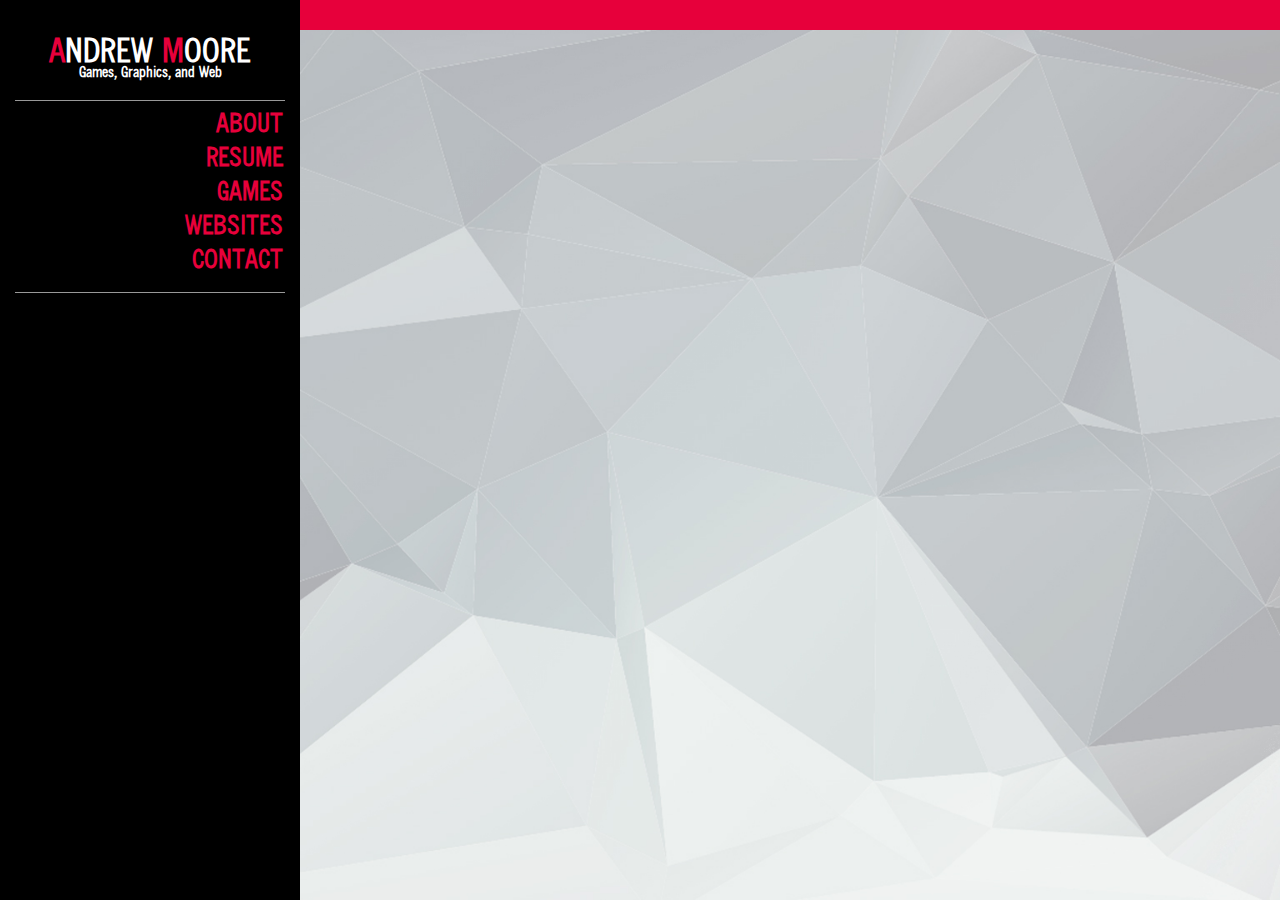
<file: sidenav.html>
<!DOCTYPE html>
<html>
<!-- Head -->
	<head>
		<!-- metadata -->
		<meta charset="utf-8"/>
		<!-- Favicon -->
		<link rel="apple-touch-icon" sizes="57x57" href="Favicons/Favicons V2/apple-icon-57x57.png">
		<link rel="apple-touch-icon" sizes="60x60" href="Favicons/Favicons V2/apple-icon-60x60.png">
		<link rel="apple-touch-icon" sizes="72x72" href="Favicons/Favicons V2/apple-icon-72x72.png">
		<link rel="apple-touch-icon" sizes="76x76" href="Favicons/Favicons V2/apple-icon-76x76.png">
		<link rel="apple-touch-icon" sizes="114x114" href="Favicons/Favicons V2/apple-icon-114x114.png">
		<link rel="apple-touch-icon" sizes="120x120" href="Favicons/Favicons V2/apple-icon-120x120.png">
		<link rel="apple-touch-icon" sizes="144x144" href="Favicons/Favicons V2/apple-icon-144x144.png">
		<link rel="apple-touch-icon" sizes="152x152" href="Favicons/Favicons V2/apple-icon-152x152.png">
		<link rel="apple-touch-icon" sizes="180x180" href="Favicons/Favicons V2/apple-icon-180x180.png">
		<link rel="icon" type="image/png" sizes="192x192"  href="Favicons/Favicons V2/android-icon-192x192.png">
		<link rel="icon" type="image/png" sizes="32x32" href="Favicons/Favicons V2/favicon-32x32.png">
		<link rel="icon" type="image/png" sizes="96x96" href="Favicons/Favicons V2/favicon-96x96.png">
		<link rel="icon" type="image/png" sizes="16x16" href="Favicons/Favicons V2/favicon-16x16.png">
		<link rel="manifest" href="Favicons/Favicons V2/manifest.json">
		<meta name="msapplication-TileColor" content="#ffffff">
		<meta name="msapplication-TileImage" content="/ms-icon-144x144.png">
		<meta name="theme-color" content="#ffffff">
		<!-- Title -->
		<title>Andrew Moore - Games, Graphics, and Web</title>
		<!-- Javascript -->
		<script src="Javascripts/sitenav_highlight.js"></script>
		<!-- CSS -->
		<link rel="stylesheet" href="CSS/main.css"/>
		
	</head>
	<script type="text/javascript">
       updateActivePage();
    </script>
	<div class = "sidenav">
		<h1><a href ="index.html"><strong><span style="color: #e7003b">A</span>NDREW <span style="color: #e7003b">M</span>OORE</strong></a></h1>
		<h2>Games, Graphics, and Web</h2>
		<hr id = "first_hr">
		<div class = "nav_tags">
			<a href ="index.html">ABOUT</a>
			<a href ="resume.html">RESUME</a>
			<a href ="games.html">GAMES</a>
			<a href ="websites.html">WEBSITES</a>
			<a href ="contact.html">CONTACT</a>
		</div>
		<hr id = "second_hr">
	</div>
</html>
</file>
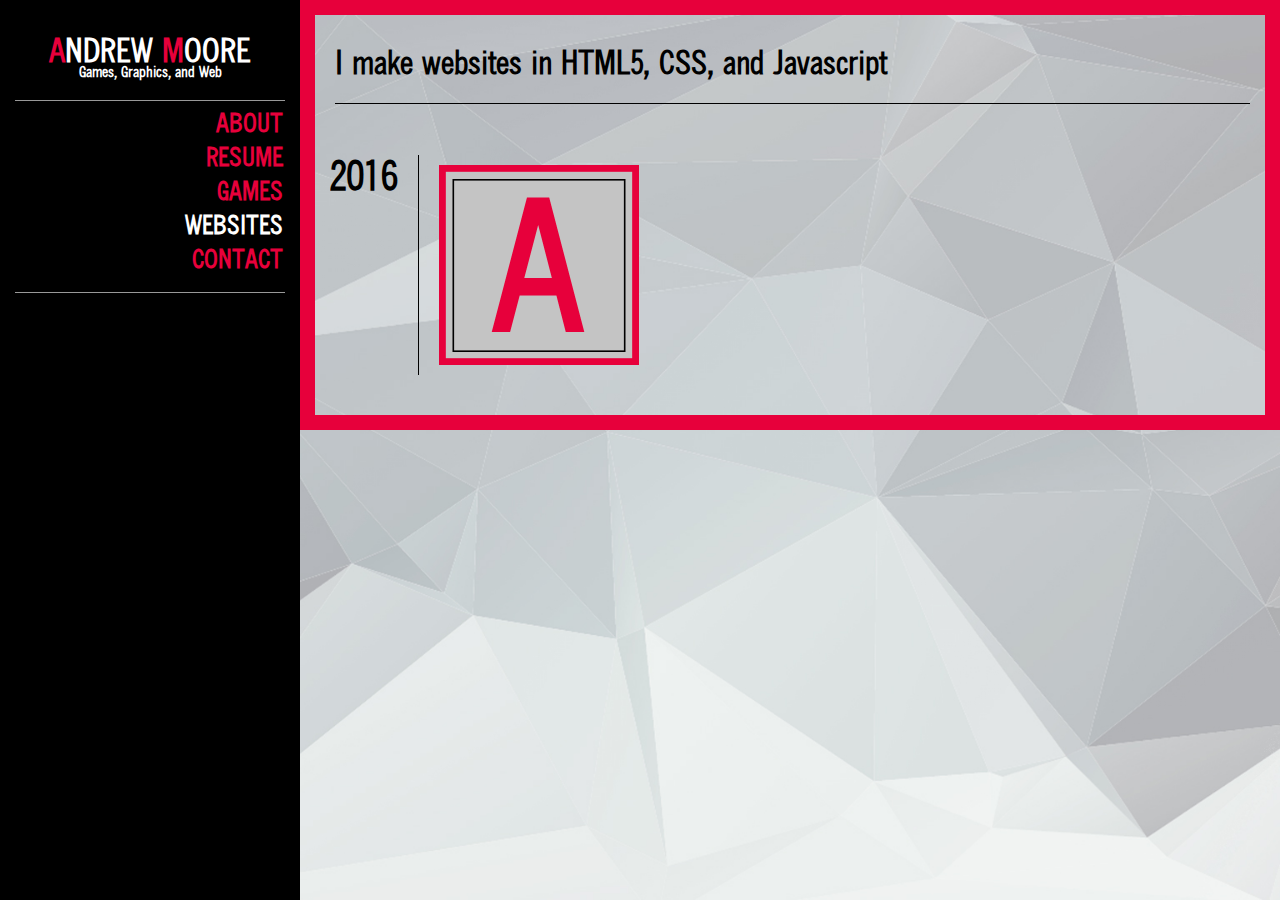
<file: websites.html>
<!DOCTYPE html>
<html>
	<!-- Head -->
	<head>
		<!-- metadata -->
		<meta charset="utf-8"/>
		<!-- Favicon -->
		<link rel="apple-touch-icon" sizes="57x57" href="Favicons/Favicons V2/apple-icon-57x57.png">
		<link rel="apple-touch-icon" sizes="60x60" href="Favicons/Favicons V2/apple-icon-60x60.png">
		<link rel="apple-touch-icon" sizes="72x72" href="Favicons/Favicons V2/apple-icon-72x72.png">
		<link rel="apple-touch-icon" sizes="76x76" href="Favicons/Favicons V2/apple-icon-76x76.png">
		<link rel="apple-touch-icon" sizes="114x114" href="Favicons/Favicons V2/apple-icon-114x114.png">
		<link rel="apple-touch-icon" sizes="120x120" href="Favicons/Favicons V2/apple-icon-120x120.png">
		<link rel="apple-touch-icon" sizes="144x144" href="Favicons/Favicons V2/apple-icon-144x144.png">
		<link rel="apple-touch-icon" sizes="152x152" href="Favicons/Favicons V2/apple-icon-152x152.png">
		<link rel="apple-touch-icon" sizes="180x180" href="Favicons/Favicons V2/apple-icon-180x180.png">
		<link rel="icon" type="image/png" sizes="192x192"  href="Favicons/Favicons V2/android-icon-192x192.png">
		<link rel="icon" type="image/png" sizes="32x32" href="Favicons/Favicons V2/favicon-32x32.png">
		<link rel="icon" type="image/png" sizes="96x96" href="Favicons/Favicons V2/favicon-96x96.png">
		<link rel="icon" type="image/png" sizes="16x16" href="Favicons/Favicons V2/favicon-16x16.png">
		<link rel="manifest" href="Favicons/Favicons V2/manifest.json">
		<meta name="msapplication-TileColor" content="#ffffff">
		<meta name="msapplication-TileImage" content="/ms-icon-144x144.png">
		<meta name="theme-color" content="#ffffff">
		<!-- Title -->
		<title>Andrew Moore - Games, Graphics, and Web</title>
		<!-- Javascript -->
		<script src="Javascripts/jquery-3.1.1.min.js"></script>
		<script src="Javascripts/overlay_reveal.js"></script>
		<!-- CSS -->
		<link rel="stylesheet" href="CSS/main.css"/>
		<link rel="stylesheet" href="CSS/websites.css"/>
		
	</head>
	
	<script> 
		$(function(){
			$("#sidenav").load("sidenav.html"); 
		});
    </script> 

	<div class = "sidebarbg"></div>
	<div id = "sidenav"></div>
	
	<div class="index_content">
		<h1>I make websites in HTML5, CSS, and Javascript</h1>
		<hr>
	</div>
	
	<div class="content">
		<div class="showcase">
			<!-- 2016 -->
			<div class="2016_sites">
			
			<h1><strong>2016</strong></h1>
				<div class="verticalline">
				
						<!-- Alfabits Game Dev -->
						<div class="box_item">
							<img class="box_item_picture" src="Images/favicon_andrewmoore.png" alt="Andrew Moore Website Image">
							<a href="index.html">
								<div class="box_item_overlay" onmouseover="showOverlay()" onmouseleave="hideOverlay()">
									<div class="box_item_name">alfabitsgamedev.com</div>
									<div class="box_item_bottom_content">
										<div class="box_item_subtitle">Games, Graphics, and Web</div>
										<div class="box_item_company">Andrew Moore</div>
									</div>
									
								</div>
							</a>
						</div>
					
					<div class="clear"></div>
				</div>
			</div>
		</div>
	
	</div>
	
	
	<body>
		
	</body>
	
	
</html>
</file>
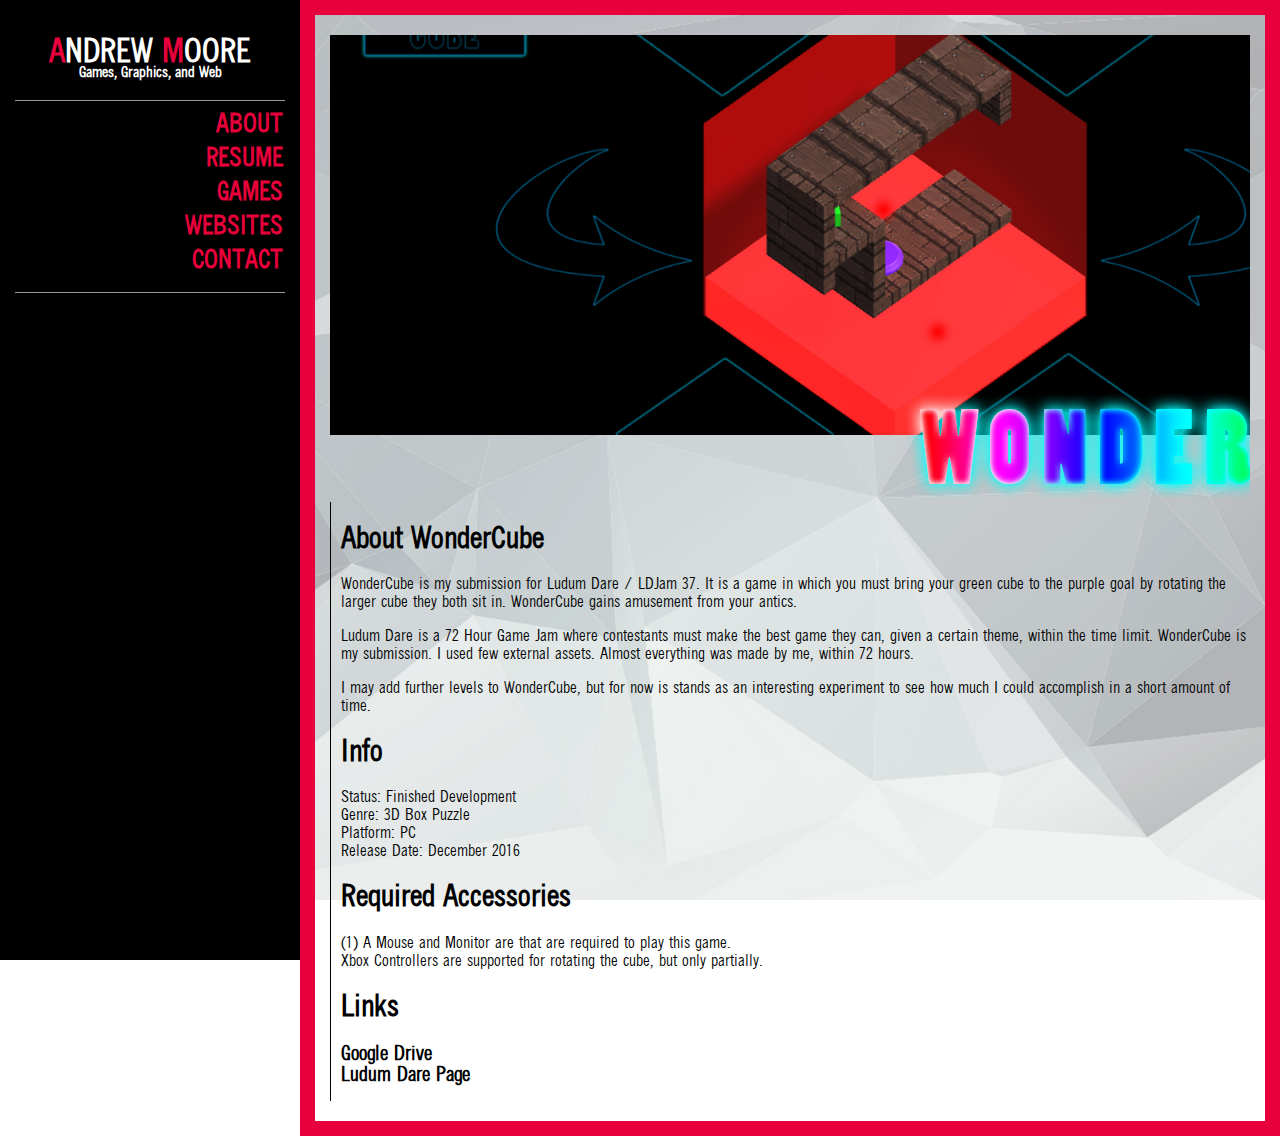
<file: wondercube.html>
<!DOCTYPE html>
<html>
<!-- Head -->
	<head>
		<!-- metadata -->
		<meta name="viewport" content="width=device-width, initial-scale=1" charset="utf-8">
		<!-- Favicon -->
		<link rel="apple-touch-icon" sizes="57x57" href="Favicons/Favicons V2/apple-icon-57x57.png">
		<link rel="apple-touch-icon" sizes="60x60" href="Favicons/Favicons V2/apple-icon-60x60.png">
		<link rel="apple-touch-icon" sizes="72x72" href="Favicons/Favicons V2/apple-icon-72x72.png">
		<link rel="apple-touch-icon" sizes="76x76" href="Favicons/Favicons V2/apple-icon-76x76.png">
		<link rel="apple-touch-icon" sizes="114x114" href="Favicons/Favicons V2/apple-icon-114x114.png">
		<link rel="apple-touch-icon" sizes="120x120" href="Favicons/Favicons V2/apple-icon-120x120.png">
		<link rel="apple-touch-icon" sizes="144x144" href="Favicons/Favicons V2/apple-icon-144x144.png">
		<link rel="apple-touch-icon" sizes="152x152" href="Favicons/Favicons V2/apple-icon-152x152.png">
		<link rel="apple-touch-icon" sizes="180x180" href="Favicons/Favicons V2/apple-icon-180x180.png">
		<link rel="icon" type="image/png" sizes="192x192"  href="Favicons/Favicons V2/android-icon-192x192.png">
		<link rel="icon" type="image/png" sizes="32x32" href="Favicons/Favicons V2/favicon-32x32.png">
		<link rel="icon" type="image/png" sizes="96x96" href="Favicons/Favicons V2/favicon-96x96.png">
		<link rel="icon" type="image/png" sizes="16x16" href="Favicons/Favicons V2/favicon-16x16.png">
		<link rel="manifest" href="Favicons/Favicons V2/manifest.json">
		<meta name="msapplication-TileColor" content="#ffffff">
		<meta name="msapplication-TileImage" content="/ms-icon-144x144.png">
		<meta name="theme-color" content="#ffffff">
		<!-- Title -->
		<title>Andrew Moore - Games, Graphics, and Web</title>
		<!-- Javascript -->
		<script src="Javascripts/jquery-3.1.1.min.js"></script>
		<script src="Javascripts/overlay_reveal.js"></script>
		<!-- CSS -->
		<link rel="stylesheet" href="CSS/main.css"/>
		<link rel="stylesheet" href="CSS/games.css"/>
		<link rel="stylesheet" href="CSS/sub_games.css"/>
		
	</head>
	
	<script> 
		$(function(){
			$("#sidenav").load("sidenav.html"); 
		});
    </script> 

	<div class = "sidebarbg"></div>
	<div id = "sidenav"></div>
	
	<div class="index_content">
		
	</div>
	
	<div class="content">
		<div class="sub_content">
		
			<img src="Images/wondercube_image.png" alt="WonderCube - Alfabits" width="1148" height="463">
		
			<div class="verticalline">
				<h1>About WonderCube</h1>
				
				<p>WonderCube is my submission for Ludum Dare / LDJam 37. It is a game in which you must bring your green cube to the purple goal
				by rotating the larger cube they both sit in. WonderCube gains amusement from your antics.</p>
				
				<p>Ludum Dare is a 72 Hour Game Jam where contestants must make the best game they can, given a certain theme, 
				within the time limit. WonderCube is my submission. I used few external assets. Almost everything was made by me, within 72 hours.</p>
				
				<p>I may add further levels to WonderCube, but for now is stands as an interesting experiment to see how much I could accomplish
				in a short amount of time.</p>
				
				<h1>Info</h1>
				<p>
					Status: Finished Development<br>
					Genre: 3D Box Puzzle<br>
					Platform: PC<br>
					Release Date: December 2016<br>
				</p>
				
				<h1>Required Accessories</h1>
				<p>
					(1) A Mouse and Monitor are that are required to play this game. <br>
					Xbox Controllers are supported for rotating the cube, but only partially.<br>
				</p>
				
				<h1>Links</h1>
				<p>
					<a href="https://drive.google.com/file/d/0B6-OnSNnNAdKVjFGT3FGU01rbDQ/view?usp=sharing"><strong>Google Drive</strong></a><br>
					<a href="http://ludumdare.com/compo/ludum-dare-37/?action=preview&uid=125660"><strong>Ludum Dare Page</strong></a>
				</p>
			</div>
			
		</div>
		
		
	</div>
	<body>
	</body>
</html>
</file>
<file: CSS/main.css>
/* 
Generic Style Sheet for Andrew Moore Site
Created By: Andrew Moore
Purpose: Includes code for the sidebar and global page elements.
This should be included on every page. 
 */

 /* Fonts */
@font-face{
	font-family: 'Quicktype';
	src: url('/Fonts/quicktype_condensed-webfont.woff2') format('woff2'),
         url('/Fonts/quicktype_condensed-webfont.woff') format('woff'),
		 url('/Fonts/QuickType Condensed.eot'),
		 url('/Fonts/QuickType Condensed.eot?#iefix') format('embedded-opentype'),
		 url('/Fonts/QuickTypeCondensed.svg#QuickTypeCondensed') format('svg');
	font-weight: normal;
    font-style: normal;
}

body {
	font-family: 'Quicktype';
	width: auto;
	height: auto;
	background: url(../Images/polygon_background.jpg) no-repeat center center fixed;
	-webkit-background-size: cover;
	-moz-background-size: cover;
	-o-background-size: cover;
	background-size: cover;
	box-sizing: border-box;
	border: 15px solid #e7003b;
	margin: 0px 0px 0px 300px;
	overflow: auto;
}
/* Page Content */
.content {
	font-family: "Quicktype";
	margin: 10px 15px 20px 15px;
	transition: margin-top .5s;
	height: 80%;
	overflow: auto;
}

.content h1, p {
	color:black;
}

.content hr {
	color:black;
	margin: 10px 15px 20px 0px;
	height: 1px;
	border: none;
    border-top: 1px solid #000000;
}

.no_picture_info  a {
	text-decoration: none;
	font-size: 20px;
	font-weight: bold;
	color: black;
}

.content a {
	text-decoration: none;
	font-size: 20px;
	font-weight: bold;
	color: black;
}

.content a:hover {
	text-decoration: none;
	font-size: 20px;
	font-weight: bold;
	color: #ff0043;
}

.content a.twitter_link {
	text-decoration: none;
	font-size: 20px;
	font-weight: bold;
	color: black;
}

.content a.twitter_link:hover {
	text-decoration: none;
	font-size: 20px;
	font-weight: bold;
	color: #1DA1F2;
}

.left {
	float: left;
}

.right {
	float: right;
}

 .resume_content{
	margin: 0;
    padding: 0;
    border: 0;
    font-size: 100%;
    font-family: "Quicktype";
    vertical-align: baseline;
 }

/* Vertical Line on Both Sides*/
.verticalline_left {
	float: left;
	border-left: 1px solid #000000;
	padding: 0px 0px 0px 10px;
}

.verticalline_right {
	float: left;
	border-right: 1px solid #000000;
	padding: 0px 0px 0px 10px;
}

/* Index Page Content */
.index_content {
	font-family: "Quicktype";
	margin: 10px 0px 10px 20px;
	transition: margin-top .5s;
	height: 100%;
	overflow: auto;
}

.index_content h1, p {
	color:black;
}

.index_content p {
	font-size: 25px;
	margin: -10px 0px 20px 0px
}

.index_content hr {
	color:black;
	margin: 10px 15px 20px 0px;
	height: 1px;
	border: none;
    border-top: 1px solid #000000;
}


/* Side Navigation Bar */
.sidenav {
	font-family: "QuickType";
	height: 100%;
	width: 300px;
	position: fixed;
	z-index: 1;
	top: 0;
	left: 0;
	background-color: black;
	overflow-x: hidden;
	padding-top: 60px;
}

.sidebarbg {
	height: 100%;
	width: 300px;
	position: fixed;
	z-index: 1;
	top: 0;
	left: 0;
	background-color: black;
	overflow-x: hidden;
	padding-top: 60px;
}

.sidenav h1 {
	color: white;
	display: block;
	text-align: center;
	padding: 0px 0px 0px 0px;
	margin: -40px 0px -10px 0px;
}

.sidenav h1 a {
	text-decoration: none;
	color: white;
	display: block;
	text-align: center;
	padding: 0px 0px 0px 0px;
	margin: 14px 0px -10px 0px;
}

.sidenav h1 a:hover {
	text-decoration: none;
	color: #e7003b;
	display: block;
	text-align: center;
	padding: 0px 0px 0px 0px;
	margin: 14px 0px -10px 0px;
}

.sidenav h2 {
	color: white;
	display: block;
	text-align: center;
	font-size: 15px;
	margin: 5px 0px 20px 0px;
}

.sidenav #first_hr {
	color:white;
	margin: 10px 15px 20px 15px;
	height: 1px;
	border: none;
    border-top: 1px solid #FFFFFF;
	opacity: 0.6;
}

.sidenav #second_hr {
	color:white;
	margin: 10px 15px 20px 15px;
	height: 1px;
	border: none;
    border-top: 1px solid #FFFFFF;
	opacity: 0.6;
}

.sidenav .nav_tags a{
	font-size: 25px;
	text-align: right;
	padding: 8px 8px 8px 8px;
	margin: -20px 9px 10px 0px;
	text-decoration: none;
	color: #e7003b;
	display: block;
	font-weight: bold;
}

.sidenav .nav_tags a.active_page {
	font-size: 25px;
	text-align: right;
	padding: 8px 8px 8px 8px;
	margin: -20px 9px 10px 0px;
	text-decoration: none;
	color: white;
	display: block;
	font-weight: bold;
}

.sidenav a:hover {
	color: white;
	font-weight: bold;
}

.sidenav p {
	color: white;
	text-align: center;
	margin: -10px 0px 0px 0px;
}

@media screen and (max-height: 450px) {
	.sidenav {padding-top: 15px;}
	.sidenav a {font-size: 18px;}
}

/* Expandable Boxes */
.recent_experience {
    z-index: 1;
    overflow-y: hidden;
	margin: 5px 0px 10px 0px;
	display: block;
    transition: 0.5s;
}

.not_hovered_exp {
	height: 114px;
    z-index: 1;
    overflow-y: hidden;
	margin: 5px 0px 10px 0px;
	display: block;
    transition: margin-top .5s;
}

 /* Overlay Boxes */
 
 .showcase {
	display: block;
	margin: 20px 0px 20px 0px;
	font-family: "Quicktype";
	height: 80%;
	overflow: auto;
	color: black;
}

.showcase h1 {
	float: left;
	font-size: 40px;
	margin: 0px 20px 0px 0px;
	color: black;
}

.showcase p {
	font-size: 20px;
	float: left;
	margin: 0px 0px 0px 21.5px;
	color: black;
}

.showcase .yearly_games {
	float: left;
	display: block;
	width: 100%;
	height: 100%;
	margin-bottom: 20px;
}

.showcase .box_item {
	width: 200px;
	height: 200px;
	float: left;
	margin: 10px 10px 10px 10px;
}

.showcase .box_item a {
	width: 200px;
	height: 200px;
	text-decoration: none;
	color: white;
	position: absolute;
	display: block;
	z-index: 20;
}

.showcase .box_item a:hover {
	color: white;
}

.showcase .box_item .box_item_picture {
	width: 200px;
	height: 200px;
	position: absolute;
	display: block;
	z-index: 10;
	overflow: hidden;
}

.showcase .box_item .box_item_overlay {
	width: 200px;
	height: 200px;
	position: absolute;
	display: block;
	z-index: 20;
	background-color: rgba(0,0,0,0.6);
	overflow: hidden;
	opacity: 0;
	transition: 0.3s;
}

.showcase .box_item .box_item_overlay .box_item_name{
	width: 180px;
	position: absolute;
	padding: 10px;
	font-size: 16px;
	font-weight: 800;
	background-color: rgba(0,0,0,0.8);
	
}

.showcase .box_item .box_item_overlay .box_item_bottom_content {
	padding: 10px;
	width: 180px;
	position: absolute;
	font-size: 14px;
	white-space: nowrap;
	background-color: rgba(0,0,0,0.8);
	bottom: 0px;
	
}

.showcase .box_item .box_item_overlay .box_item_genre {
	font-size: 16px;
}

.showcase .box_item .box_item_overlay .box_item_platform{
	font-size: 14px;
	font-style: italic;
}

.showcase .box_item .box_item_overlay .box_item_date {
	font-size: 14px;
	font-style: italic;
}

/* Clear */
.clear {
	clear:both;
}
</file>
<file: CSS/contact.css>
/* 
Contact Style Sheet for Andrew Moore Site
Created By: Andrew Moore
Purpose: Includes code for the sidebar and global page elements.
This should be included on every page. 
 */
 
 /* Vertical Line General Style */
 .verticalline {
	float: left;
	border-left: 1px solid #000000;
	padding: 0px 0px 0px 10px;
	font-size: 20px;
 }
 
 .verticalline .linkedin_link:hover {
	 color: #0077b5;
 }
</file>
<file: CSS/games.css>
/* 
Resume Style Sheet for Andrew Moore Site
Created By: Andrew Moore
Purpose: Includes code for the sidebar and global page elements.
This should be included on every page. 
 */
 
 /* Vertical Line General Style */
 .verticalline {
	float: left;
	border-left: 1px solid #000000;
	padding: 0px 0px 0px 10px;
 }
 
 /* Header */
.header {
	 display: block;
	 margin: 0px 0px 0px 0px;
 }
 
.header p {
	 margin: 0px 0px 0px 20px;
	 font-size: 25px;
 }
</file>
<file: CSS/sub_games.css>
/* 
Sub Games Style Sheet for Andrew Moore Site
Created By: Andrew Moore
Purpose: Style Sheet for Sub-Pages used for games and websites.
 */
 
 /* Vertical Line General Style */
 .verticalline {
	float: left;
	border-left: 1px solid #000000;
	padding: 0px 0px 0px 10px;
 }
 
.content .sub_content h1 {
	 font-size: 30px;
	 font-weight: strong;
	 color: black;
 }
 
.content .sub_content h2 {
	 font-size: 20px;
	 font-weight: normal;
	 color: black;
 }
</file>
<file: CSS/resume.css>
/* 
Resume Style Sheet for Andrew Moore Site
Created By: Andrew Moore
Purpose: Includes code for the sidebar and global page elements.
This should be included on every page. 
 */
 
 /* Vertical Line General Style */
 .verticalline {
	float: left;
	border-left: 1px solid #000000;
	padding: 0px 0px 0px 10px;
 }
 
 /* Header */
 .header {
	 display: block;
	 margin: -5px 0px 0px 0px;
 }
 
.header p {
	 margin: 0px 0px 0px 20px;
	 font-size: 25px;
 }
 
 .header .myName {
	 font-size: 50px;
 }
 
 .header .myFace {
	 float: left;
 }
 
  .verticalline .linkedin_link:hover {
	 color: #0077b5;
 }
 
 /* Resume Formatting */

.no_picture_info {
	display: block;
	margin: 20px 0px 20px 55px;
	font-family: "Quicktype Condensed";
	height: 80%;
	overflow: auto;
	color: black;
}

.no_picture_info h1 {
	float: left;
	font-size: 20px;
	margin: 0px 0px 0px 0px;
	color: black;
}

.no_picture_info p {
	font-size: 20px;
	float: left;
	margin: 0px 0px 0px 21.5px;
	color: black;
}

.no_picture_info .resume_listing_item {
	margin: 0px 0px 10px 0px;
}

.no_picture_info .resume_listing_item .resume_listing_name{
	font-size: 30px;
}

.no_picture_info .resume_listing_item .resume_listing_length {
	font-style: italic;
}

.no_picture_info .resume_listing_item .resume_listing_specifics ul{
	margin: 5px 0px 0px 0px;
	padding: 0px 18px;
	list-style-type: circle;
}

.no_picture_info .resume_listing_item .resume_listing_specifics ul li{
	
}

.no_picture_info  a {
	text-decoration: none;
	font-size: 20px;
	font-weight: strong;
	color: black;
}

.no_picture_info a:hover {
	text-decoration: none;
	font-size: 20px;
	font-weight: strong;
	color: #ff003b;
}

.no_picture_info a.twitter_link {
	text-decoration: none;
	font-size: 20px;
	font-weight: strong;
	color: black;
}

.no_picture_info a.twitter_link:hover {
	text-decoration: none;
	font-size: 20px;
	font-weight: strong;
	color: #00aced;
}

/* Contact Info */

/* About Me */

.no_picture_info .aboutme{
	margin: 20px 0px 0px 19px;
}

.no_picture_info .aboutme p {
	font-size: 15px;
}

/* Skills */
.no_picture_info .skills {
	margin: 20px 0px 0px 48.5px;
}

.no_picture_info .skills h1 {
	float: left;
	margin: 0px 25px 0px 0px;
}

/* Experience */
.no_picture_info .experience {
	margin: 20px 0px 0px 5.5px;
}

.no_picture_info .experience h1 {
	float: left;
	margin: 0px 25px 0px 0px;
}

/* Education */
.no_picture_info .education {
	margin: 20px 0px 0px 14px;
}

.no_picture_info .education h1 {
	float: left;
	text-align: right;
	margin: 0px 25px 0px 0px;
}

/* Other Experience */
.no_picture_info .otherexperience {
	margin: 20px 0px 0px 5.5px;
}

.no_picture_info .otherexperience h1 {
	float: left;
	text-align: right;
	margin: 0px 25px 0px 0px;
}

/* Current Projects */
.no_picture_info .currentprojects {
	margin: 20px 0px 0px 27px;
}

.no_picture_info .currentprojects h1 {
	float: left;
	text-align: right;
	margin: 0px 25px 0px 0px;
}

/* Download */

.no_picture_info .download {
	margin: 20px 0px 20px 0px;
}
</file>
<file: CSS/websites.css>
/* 
Resume Style Sheet for Andrew Moore Site
Created By: Andrew Moore
Purpose: Includes code for the sidebar and global page elements.
This should be included on every page. 
 */
 
 /* Vertical Line General Style */
 .verticalline {
	float: left;
	border-left: 1px solid #000000;
	padding: 0px 0px 0px 10px;
 }
</file>
